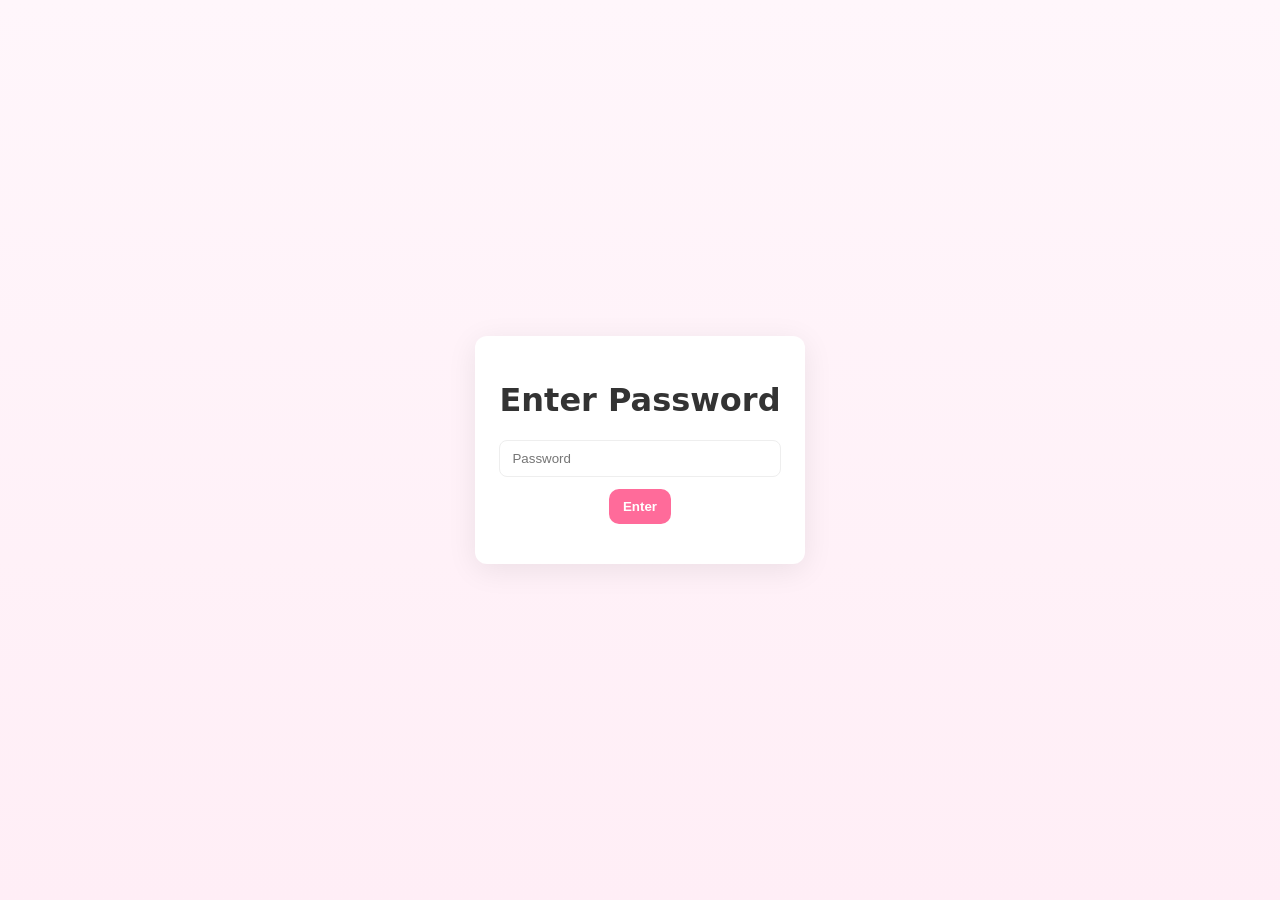
<file: index.html>
<!doctype html>
<html lang="en">
<head>
  <meta charset="utf-8" />
  <meta name="viewport" content="width=device-width,initial-scale=1" />
  <title>Secret Gate</title>
  <link rel="icon" type="image/svg+xml" href="assets/flower1.svg">
  <link rel="stylesheet" href="styles.css">
</head>
<body class="centered">
  <div class="card">
    <h1>Enter Password</h1>
    <form id="pwForm">
      <input id="password" type="password" placeholder="Password" required />
      <button type="submit">Enter</button>
    </form>
    <p id="error" class="error" aria-live="polite"></p>
  </div>
  <script src="script.js"></script>
</body>
</html>
</file>
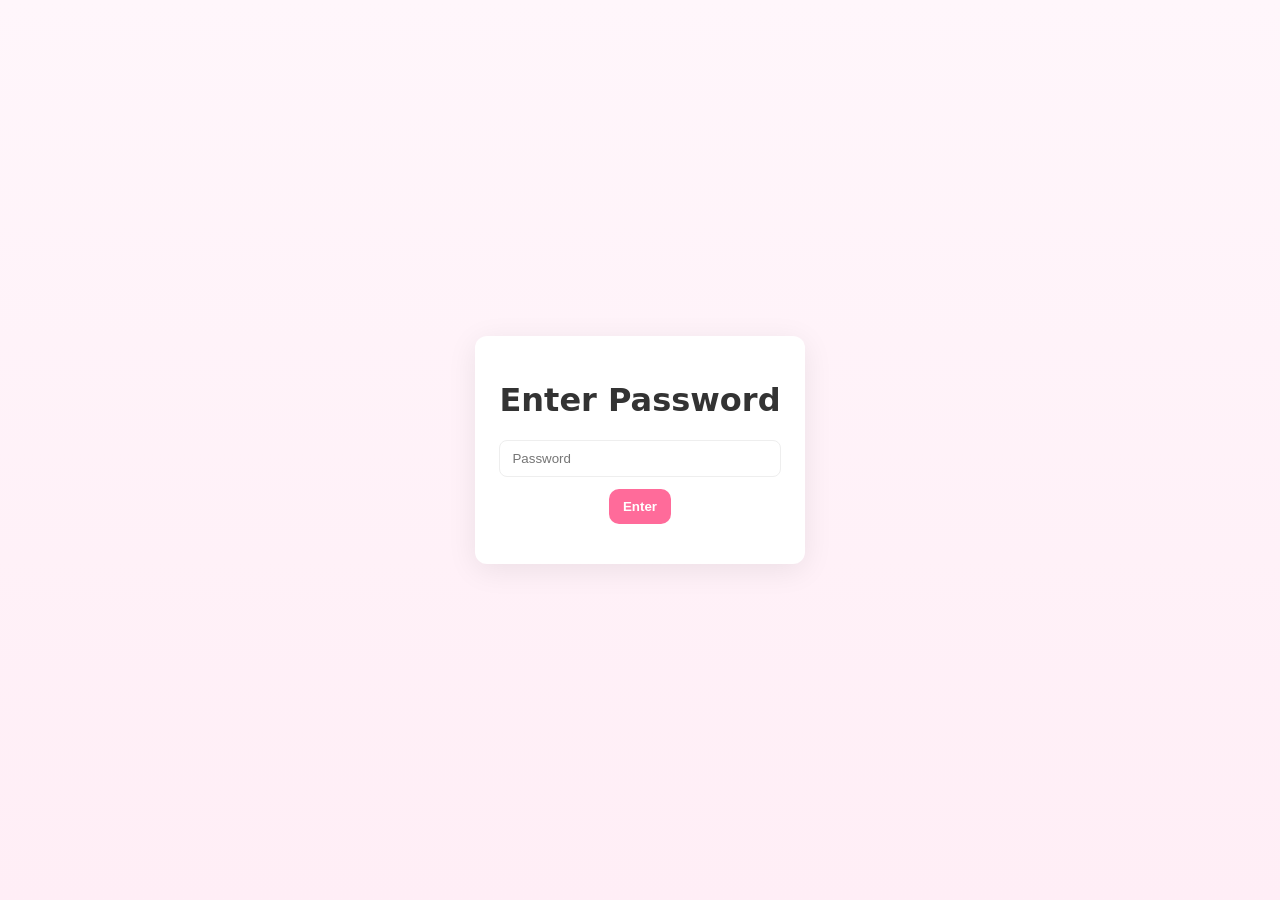
<file: main.html>
<!doctype html>
<html lang="en">
<head>
  <meta charset="utf-8" />
  <meta name="viewport" content="width=device-width,initial-scale=1" />
  <title>Happy First Anniversary Babyyyy ko</title>
  <link rel="icon" type="image/svg+xml" href="assets/flower1.svg">
  <link rel="stylesheet" href="styles.css">
</head>
<body>
  <header class="main-header">
    <div class="title-block">
      <div class="big-title">HAPPY ANNIVERSARY BABYYYY KO</div>
      <div class="subtitle">EACH PHOTO HAS THEIR OWN MESSAGE PO BABYYY KO • CLICK THE IMAGES LANG PO BABYYY</div>
    </div>
    <div>
      <a id="extraSurprise" class="surprise-btn" href="Flowers-HTML-CSS-main/flower.html" role="button" aria-label="Another surprise">
        <span class="flower-anim">
          <!-- simple flower svg -->
          <svg viewBox="0 0 24 24" fill="none" xmlns="http://www.w3.org/2000/svg"><path d="M12 2c1 2 3 3 5 3s4-1 5-3c0 2-1 4-3 5s-3 3-3 5 1 4 3 5c-2 0-4-1-5-3s-3-3-5-3-4 1-5 3c0-2 1-4 3-5s3-3 3-5-1-4-3-5c2 0 4 1 5 3z" fill="#ff6b9a"/></svg>
        </span>
        ANOTHER SURPRISE BABYYYY
      </a>
    </div>
  </header>

  <main>
    <section class="grid">
      <a class="photo" href="photo1.html"><img src="assets/3d38905e-7ae2-4eab-bbe0-a6c9622b8dc6.jpg" alt="photo1"></a>
      <a class="photo" href="photo2.html"><img src="assets/748162dd-3f91-4587-8403-35002a320212.jpg" alt="photo2"></a>
      <a class="photo" href="photo3.html"><img src="assets/8e04806d-0266-4095-b0cd-b6b676a03af1.jpg" alt="photo3"></a>
      <a class="photo" href="photo4.html"><img src="assets/af2e85b4-b476-49d8-afb3-12add8b3311e.jpg" alt="photo4"></a>
      <a class="photo" href="photo5.html"><img src="assets/bc7ad3f5-dd29-4e4b-bd45-7328e4c970f1.jpg" alt="photo5"></a>
      <a class="photo" href="photo6.html"><img src="assets/eacc8854-feb3-4f93-9d37-6f9a3f106bf4.jpg" alt="photo6"></a>
    </section>

    <section class="anniversary-message">
      <p>Happy First Anniversary Babyyyy ko😚😚, It's been a year since I confessed and many things happened since then but one thing remained constant—at the end our story as teenagers, I'll one day meet you in front of the altar and build our own family, I swear to make it happen as it is my intention from the very beginning I approached you that day.</p>

      <p>Let's go back in time muna babyyy, our story of how we unknowingly bumped into each others life. It all started in January, yesss our birth month, I'm just being me with my some random moments when you suddenly caught my attention with your very smile and laughter, I didn't really pay that much attention in our class happenings that's why when I got a glimpse of your smile, I felt something I'm not even sure about. I ignored that feeling and continued to live life with my hobbies and my randomness, but as day goes by I'm starting to look for you even more, especially since we're practicing for our festival dance. Then one day, when I'm scrolling on FB reels, I found this one content creator who always had a banat on palambing and such, until I started to think of doing that too.</p>

      <p>As days goes by and our festival dance performance is near, I secretly hold onto this feeling I can't deny anymore. Until one day, One of your friends found out that I liked you, she even dare me to confess to you on valentine's day and I agreed, but I couldn't gather the courage to do so when that day arrived, I'm so nervous that day. When I got home, I regretted chickening out and so I messaged you, asking for a secret message but I'm not even sure if I'll be able to do it. Monday arrives and class ended, all I've been thinking that day is whether I'll be able to do it or not, but my friends and yours pushed me to do it, they gave me one reason to "If hindi mo gagawin ngayon, kelan mo balak gawin", that made me move and even though I'm so nervous, I asked you to talk somewhere private. I gave it my all and showed how serious and sincere I am, I'm long prepared to be rejected but you gave me a chance to know you more and build the foundation we have right now—trust and our bonds.</p>

      <p>We built our connection step by step, slowly but surely, we took our time knowing each other. Our relationship is certainly not rushed and I fully trust the foundation we built, it is something we put our effort, time and sincerity. We've gone through many tough days already but that only made us stronger, that only made me love you more, that made me see parts of you I didn't know before, that made me want to cherish, love, understand, and stay with you more.</p>

      <p>I'll love and stay with you more as we go through life together babyyyy, we'll make more memories for another year, our second anniversary will come by before we know it, we'll go through many more anniversary together babyyy ko. Don't worry about what you show me babyyy ko, it doesn't make me lose interest, don't worry about how you treat me because of your bad days and moods, it doesn't make me care less, don't worry about anything babyyy ko, I'll handle you with much care and love with everything you're throwing at me.</p>

      <p>Happy Anniversary again babyyyy ko, I love youuuu so muchhh babyyyy. Your happiness is also my happiness, if you're sad then I'm more sad, if you're hurt then I'm more hurt, I cared about you babyyy ko, you're very important to me. I love youuuu babyyy ko, I love youuuu so muchhh. Miss napo kitaaa, miss na miss na kitaaa, I miss youuuu so muchhh babyyy ko<br>I love youuuu babyyy<br>I love youuuu so muchhh babyyyy ko<br>I love youuuu babyyyyy ko<br>Mahal na Mahal kitaaa babyyy<br>Mahal na Mahal na Mahal po kita babyyy ko</p>
    </section>
  </main>

  <div id="surpriseModal" style="display:none;position:fixed;right:20px;top:80px;background:rgba(255,250,255,0.95);padding:14px;border-radius:12px;box-shadow:0 10px 30px rgba(0,0,0,0.12)">🌸 Surprise! 🌸</div>

  <footer>Made with love po babyyy ko ❤️</footer>
  <script src="script.js"></script>
</body>
</html>
</file>
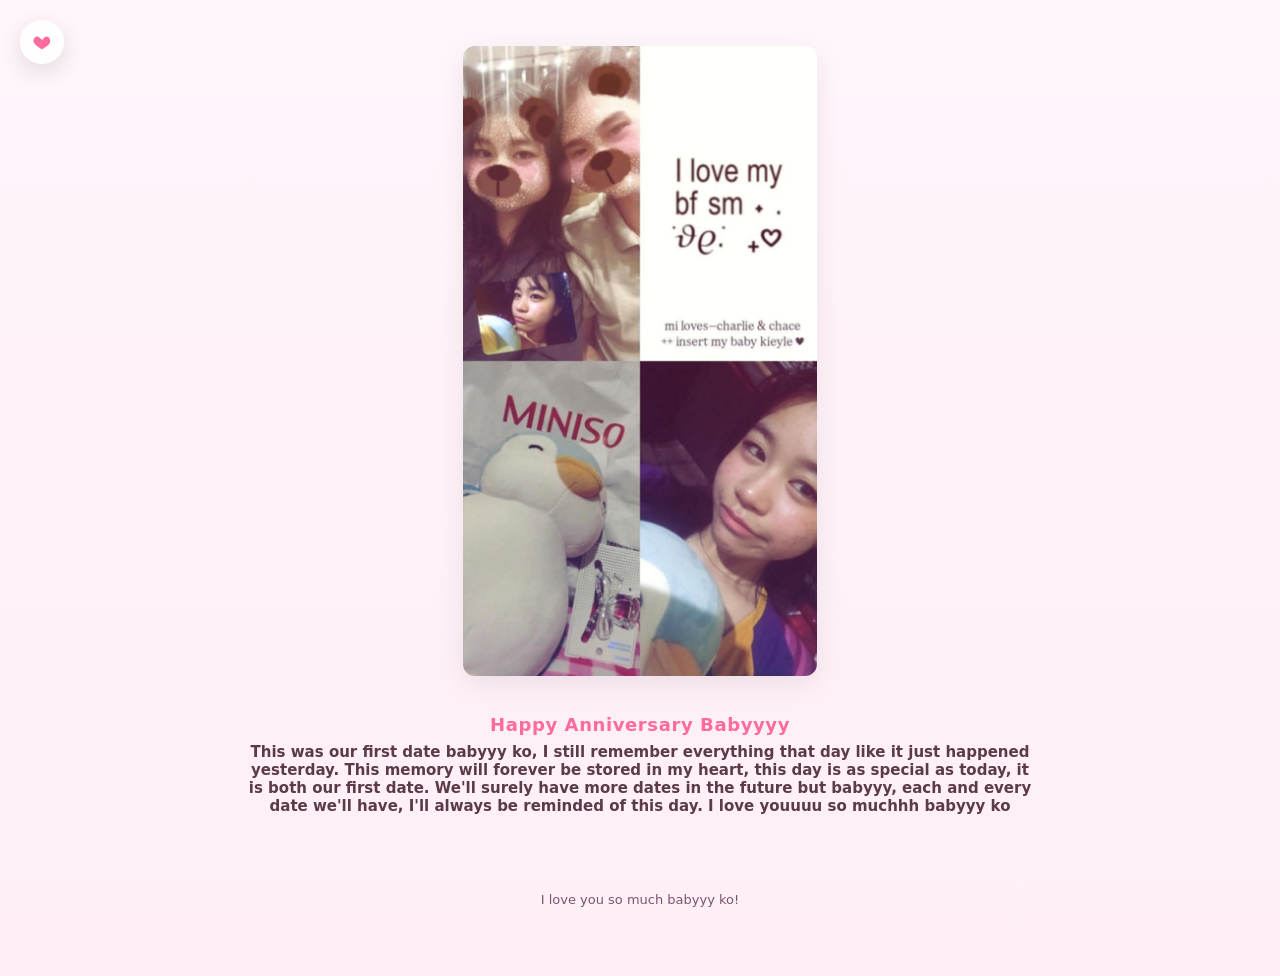
<file: photo1.html>
<!doctype html>
<html lang="en">
<head>
  <meta charset="utf-8" />
  <meta name="viewport" content="width=device-width,initial-scale=1" />
  <title>Happy First Anniversary Babyyyy ko</title>
  <link rel="icon" type="image/svg+xml" href="assets/flower1.svg">
  <link rel="stylesheet" href="styles.css">
</head>
<body class="photo-page">
  <a class="heart-btn" href="main.html" aria-label="Return to main">
    <svg viewBox="0 0 24 24" xmlns="http://www.w3.org/2000/svg" aria-hidden="true"><path d="M12 21s-7-4.35-9-7.11C-1 9.35 4.91 3 9 6.5 11.5 8.5 12 10 12 10s.5-1.5 3-3.5C19.09 3 24 9.35 21 13.89 19 16.65 12 21 12 21z"/></svg>
  </a>
  <img src="assets/3d38905e-7ae2-4eab-bbe0-a6c9622b8dc6.jpg" alt="photo1"/>
  <div class="photo-note">
    <div class="photo-note-title">Happy Anniversary Babyyyy</div>
    <p class="photo-message">This was our first date babyyy ko, I still remember everything that day like it just happened yesterday. This memory will forever be stored in my heart, this day is as special as today, it is both our first date. We'll surely have more dates in the future but babyyy, each and every date we'll have, I'll always be reminded of this day. I love youuuu so muchhh babyyy ko</p>
  </div>
  <footer>
    <p class="footer-greeting">I love you so much babyyy ko!</p>
  </footer>
</body>
</html>
</file>
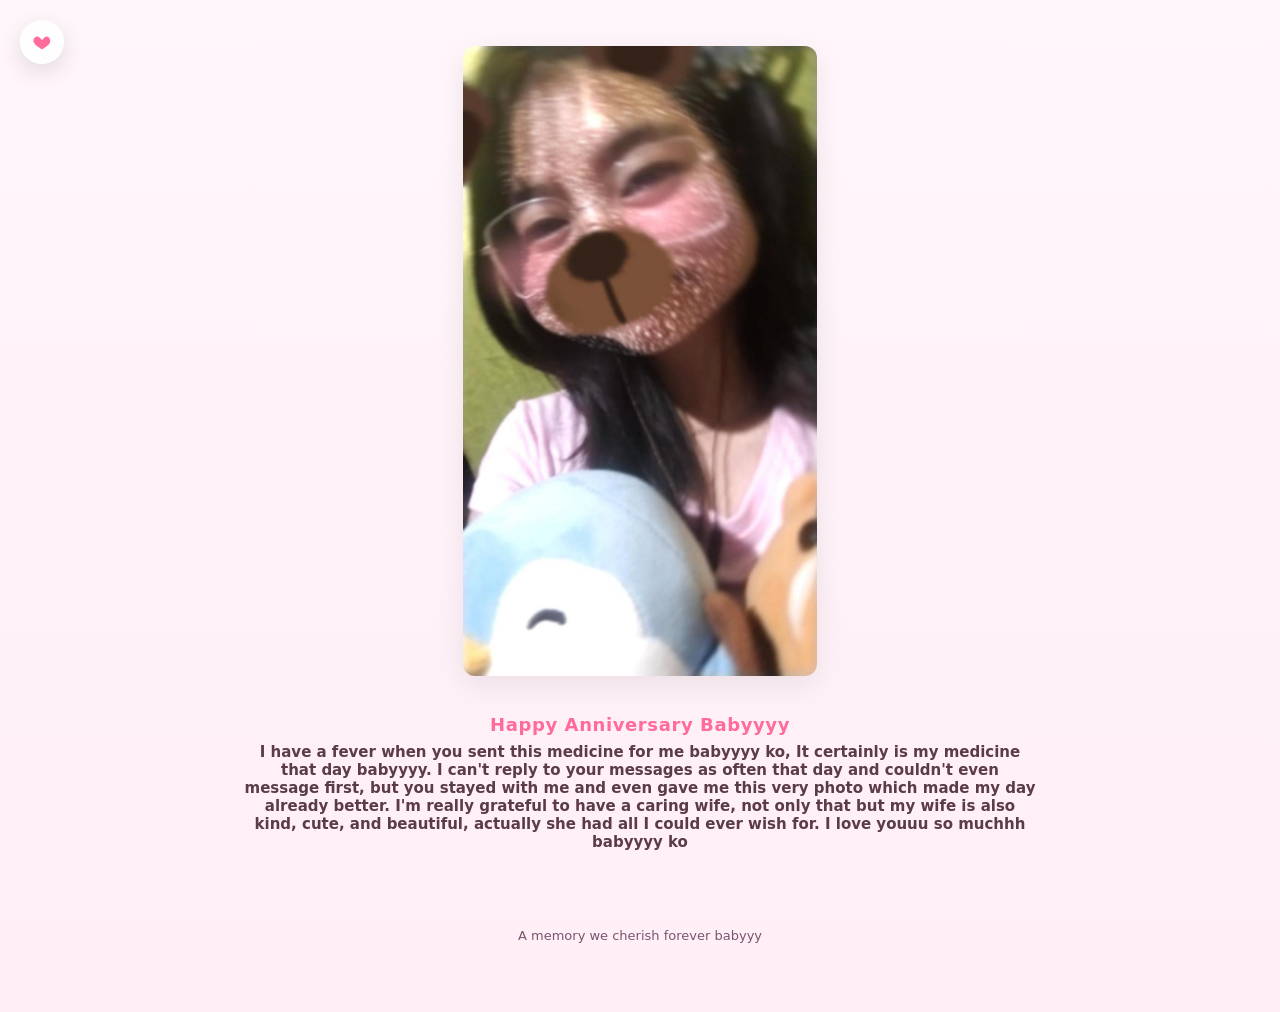
<file: photo2.html>
<!doctype html>
<html lang="en">
<head>
  <meta charset="utf-8" />
  <meta name="viewport" content="width=device-width,initial-scale=1" />
  <title>Happy First Anniversary Babyyyy ko</title>
  <link rel="icon" type="image/svg+xml" href="assets/flower1.svg">
  <link rel="stylesheet" href="styles.css">
</head>
<body class="photo-page">
  <a class="heart-btn" href="main.html" aria-label="Return to main">
    <svg viewBox="0 0 24 24" xmlns="http://www.w3.org/2000/svg" aria-hidden="true"><path d="M12 21s-7-4.35-9-7.11C-1 9.35 4.91 3 9 6.5 11.5 8.5 12 10 12 10s.5-1.5 3-3.5C19.09 3 24 9.35 21 13.89 19 16.65 12 21 12 21z"/></svg>
  </a>
  <img src="assets/748162dd-3f91-4587-8403-35002a320212.jpg" alt="photo2"/>
  <div class="photo-note">
    <div class="photo-note-title">Happy Anniversary Babyyyy</div>
    <p class="photo-message">I have a fever when you sent this medicine for me babyyyy ko, It certainly is my medicine that day babyyyy. I can't reply to your messages as often that day and couldn't even message first, but you stayed with me and even gave me this very photo which made my day already better. I'm really grateful to have a caring wife, not only that but my wife is also kind, cute, and beautiful, actually she had all I could ever wish for. I love youuu so muchhh babyyyy ko</p>
  </div>
  <footer>
    <p class="footer-greeting">A memory we cherish forever babyyy</p>
  </footer>
</body>
</html>
</file>
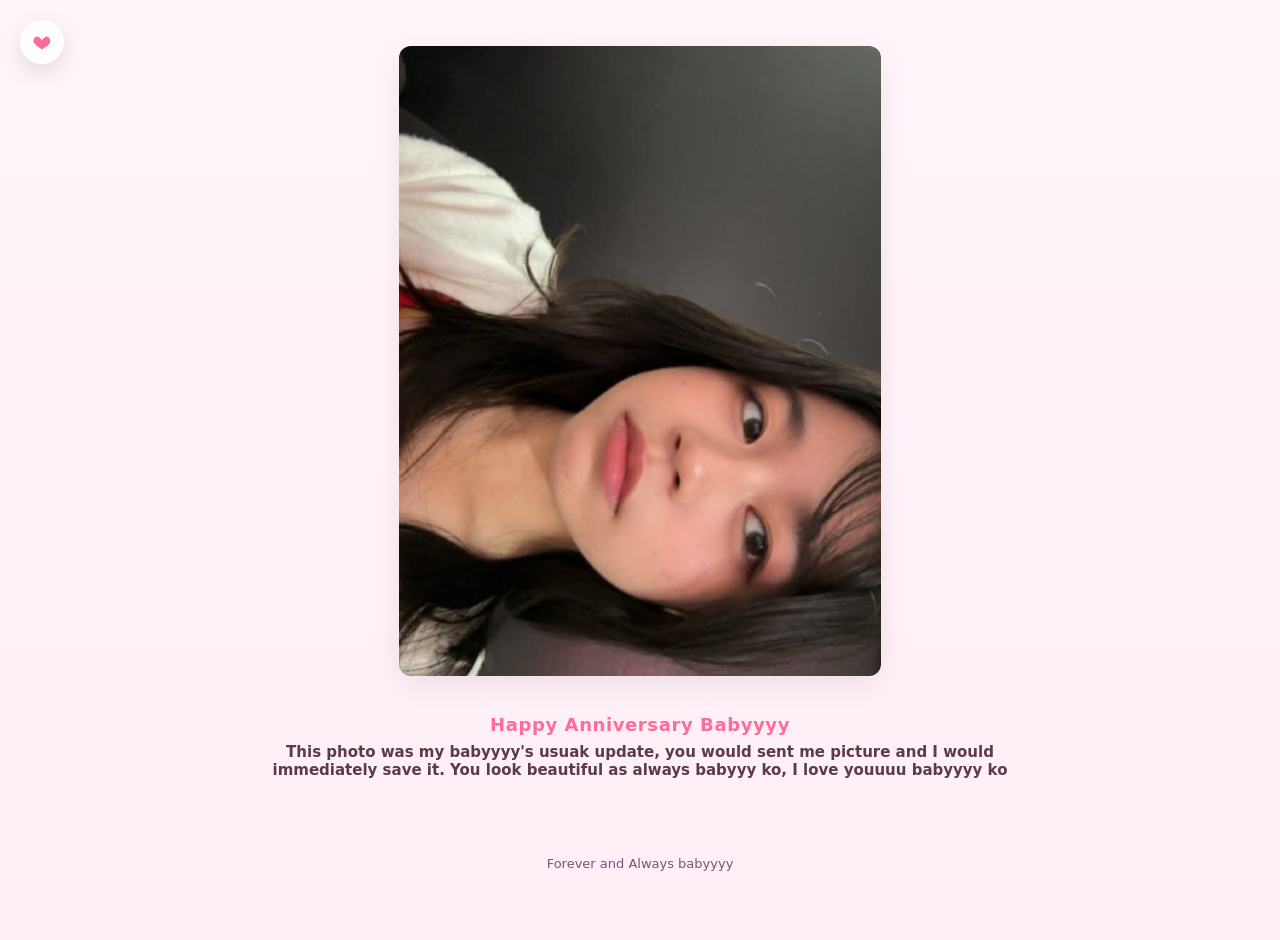
<file: photo3.html>
<!doctype html>
<html lang="en">
<head>
  <meta charset="utf-8" />
  <meta name="viewport" content="width=device-width,initial-scale=1" />
  <title>Happy First Anniversary Babyyyy ko</title>
  <link rel="icon" type="image/svg+xml" href="assets/flower1.svg">
  <link rel="stylesheet" href="styles.css">
</head>
<body class="photo-page">
  <a class="heart-btn" href="main.html" aria-label="Return to main">
    <svg viewBox="0 0 24 24" xmlns="http://www.w3.org/2000/svg" aria-hidden="true"><path d="M12 21s-7-4.35-9-7.11C-1 9.35 4.91 3 9 6.5 11.5 8.5 12 10 12 10s.5-1.5 3-3.5C19.09 3 24 9.35 21 13.89 19 16.65 12 21 12 21z"/></svg>
  </a>
  <img src="assets/8e04806d-0266-4095-b0cd-b6b676a03af1.jpg" alt="photo3"/>
  <div class="photo-note">
    <div class="photo-note-title">Happy Anniversary Babyyyy</div>
    <p class="photo-message">This photo was my babyyyy's usuak update, you would sent me picture and I would immediately save it. You look beautiful as always babyyy ko, I love youuuu babyyyy ko</p>
  </div>
  <footer>
    <p class="footer-greeting">Forever and Always babyyyy</p>
  </footer>
</body>
</html>
</file>
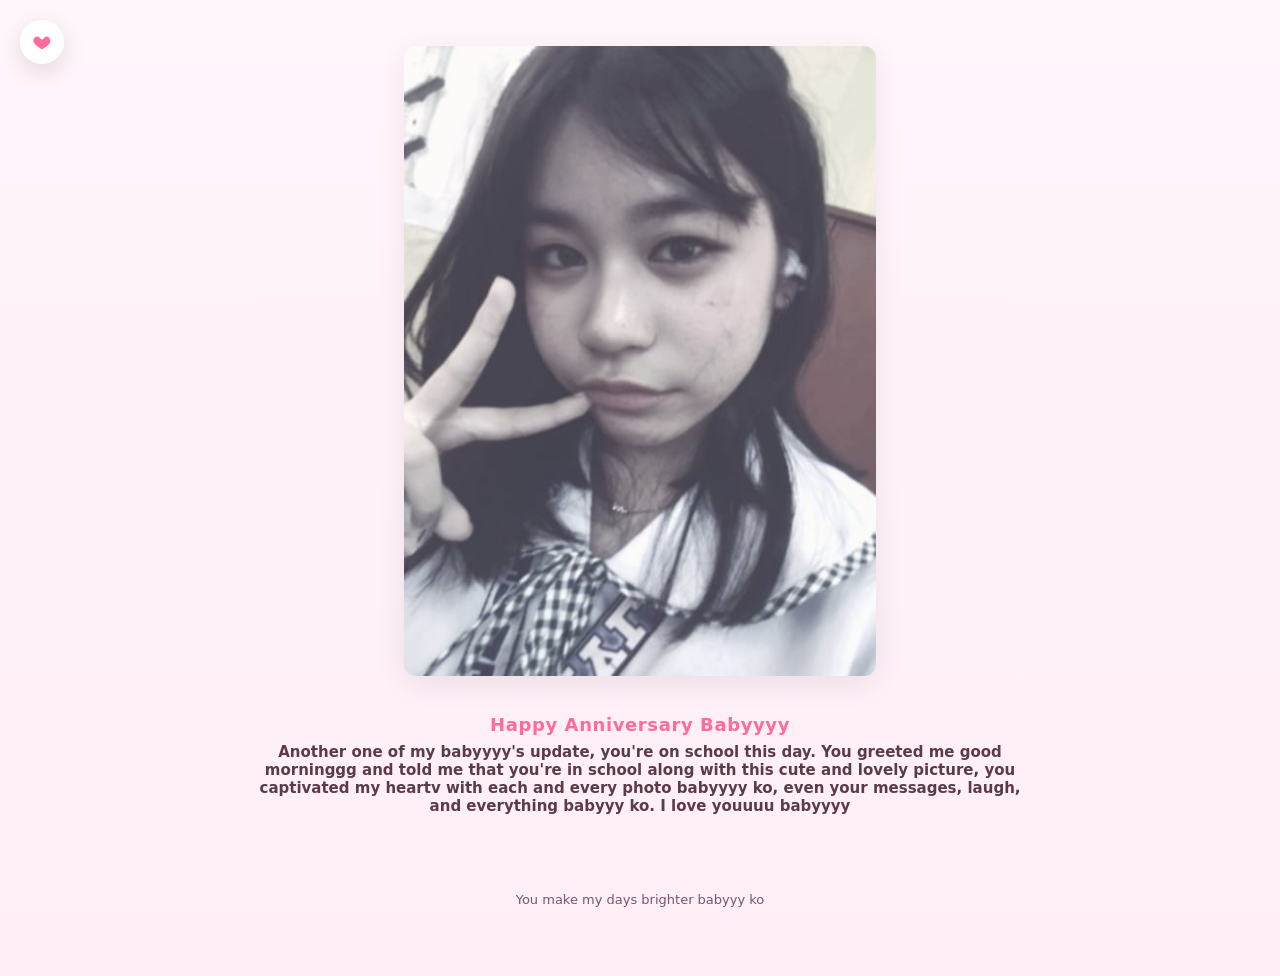
<file: photo4.html>
<!doctype html>
<html lang="en">
<head>
  <meta charset="utf-8" />
  <meta name="viewport" content="width=device-width,initial-scale=1" />
  <title>Happy First Anniversary Babyyyy ko</title>
  <link rel="icon" type="image/svg+xml" href="assets/flower1.svg">
  <link rel="stylesheet" href="styles.css">
</head>
<body class="photo-page">
  <a class="heart-btn" href="main.html" aria-label="Return to main">
    <svg viewBox="0 0 24 24" xmlns="http://www.w3.org/2000/svg" aria-hidden="true"><path d="M12 21s-7-4.35-9-7.11C-1 9.35 4.91 3 9 6.5 11.5 8.5 12 10 12 10s.5-1.5 3-3.5C19.09 3 24 9.35 21 13.89 19 16.65 12 21 12 21z"/></svg>
  </a>
  <img src="assets/af2e85b4-b476-49d8-afb3-12add8b3311e.jpg" alt="photo4"/>
  <div class="photo-note">
    <div class="photo-note-title">Happy Anniversary Babyyyy</div>
    <p class="photo-message">Another one of my babyyyy's update, you're on school this day. You greeted me good morninggg and told me that you're in school along with this cute and lovely picture, you captivated my heartv with each and every photo babyyyy ko, even your messages, laugh, and everything babyyy ko. I love youuuu babyyyy</p>
  </div>
  <footer>
    <p class="footer-greeting">You make my days brighter babyyy ko</p>
  </footer>
</body>
</html>
</file>
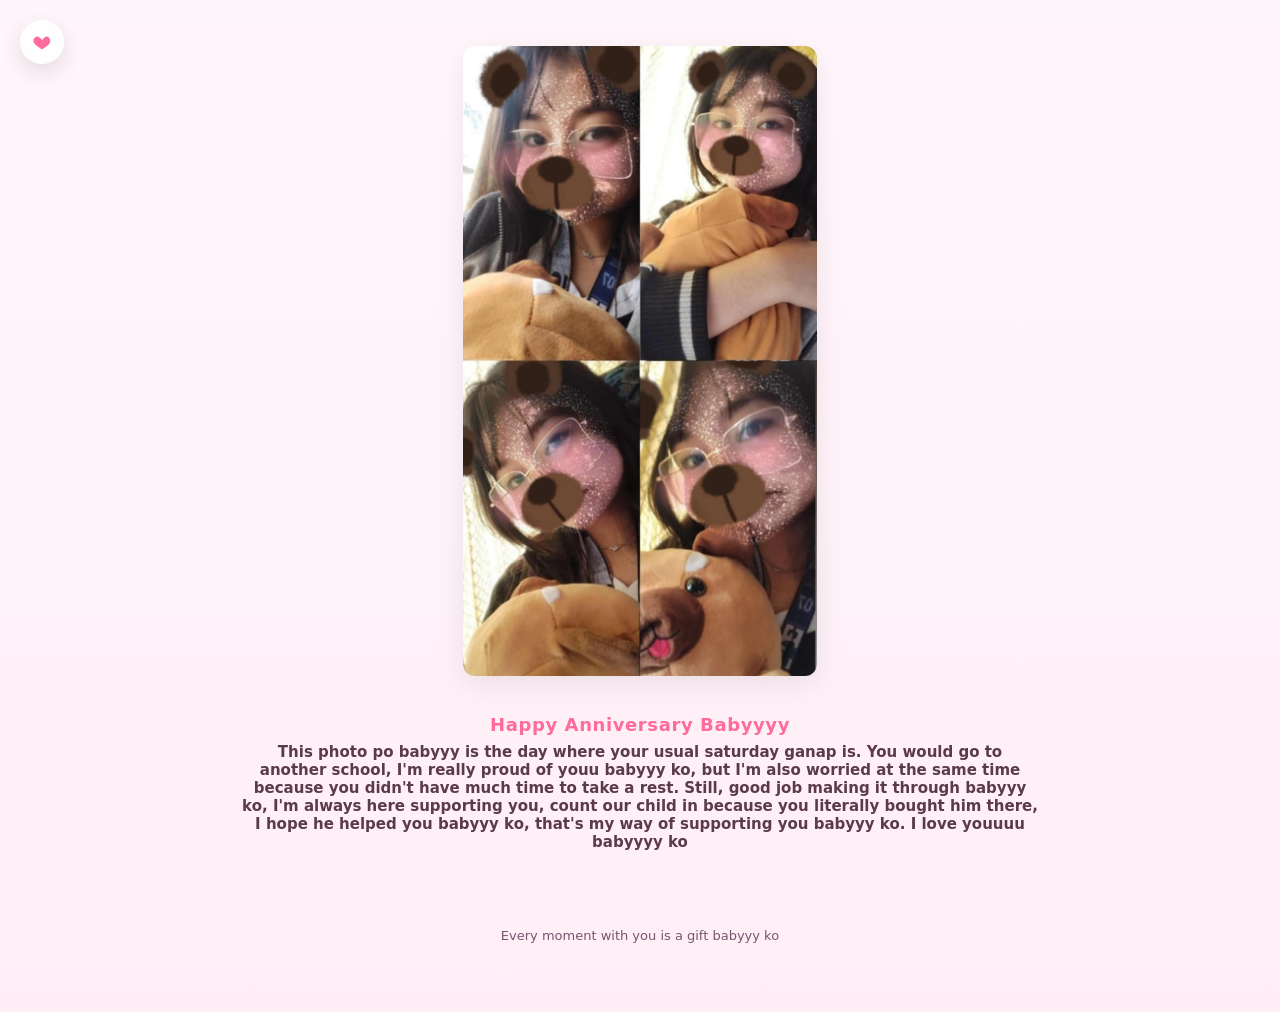
<file: photo5.html>
<!doctype html>
<html lang="en">
<head>
  <meta charset="utf-8" />
  <meta name="viewport" content="width=device-width,initial-scale=1" />
  <title>Happy First Anniversary Babyyyy ko</title>
  <link rel="icon" type="image/svg+xml" href="assets/flower1.svg">
  <link rel="stylesheet" href="styles.css">
</head>
<body class="photo-page">
  <a class="heart-btn" href="main.html" aria-label="Return to main">
    <svg viewBox="0 0 24 24" xmlns="http://www.w3.org/2000/svg" aria-hidden="true"><path d="M12 21s-7-4.35-9-7.11C-1 9.35 4.91 3 9 6.5 11.5 8.5 12 10 12 10s.5-1.5 3-3.5C19.09 3 24 9.35 21 13.89 19 16.65 12 21 12 21z"/></svg>
  </a>
  <img src="assets/bc7ad3f5-dd29-4e4b-bd45-7328e4c970f1.jpg" alt="photo5"/>
  <div class="photo-note">
    <div class="photo-note-title">Happy Anniversary Babyyyy</div>
    <p class="photo-message">This photo po babyyy is the day where your usual saturday ganap is. You would go to another school, I'm really proud of youu babyyy ko, but I'm also worried at the same time because you didn't have much time to take a rest. Still, good job making it through babyyy ko, I'm always here supporting you, count our child in because you literally bought him there, I hope he helped you babyyy ko, that's my way of supporting you babyyy ko. I love youuuu babyyyy ko</p>
  </div>
  <footer>
    <p class="footer-greeting">Every moment with you is a gift babyyy ko</p>
  </footer>
</body>
</html>
</file>
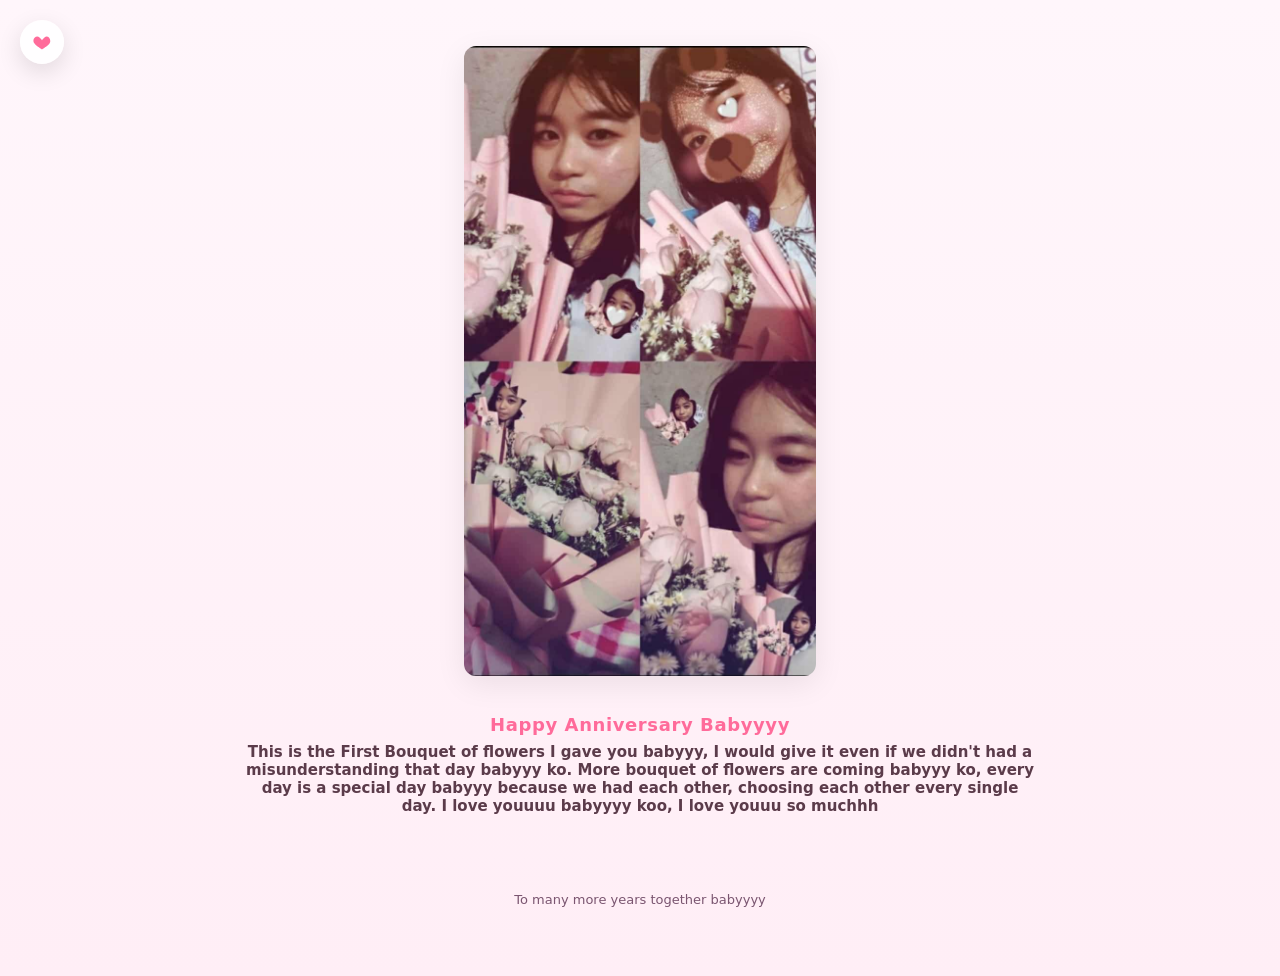
<file: photo6.html>
<!doctype html>
<html lang="en">
<head>
  <meta charset="utf-8" />
  <meta name="viewport" content="width=device-width,initial-scale=1" />
  <title>Happy First Anniversary Babyyyy ko</title>
  <link rel="icon" type="image/svg+xml" href="assets/flower1.svg">
  <link rel="stylesheet" href="styles.css">
</head>
<body class="photo-page">
  <a class="heart-btn" href="main.html" aria-label="Return to main">
    <svg viewBox="0 0 24 24" xmlns="http://www.w3.org/2000/svg" aria-hidden="true"><path d="M12 21s-7-4.35-9-7.11C-1 9.35 4.91 3 9 6.5 11.5 8.5 12 10 12 10s.5-1.5 3-3.5C19.09 3 24 9.35 21 13.89 19 16.65 12 21 12 21z"/></svg>
  </a>
  <img src="assets/eacc8854-feb3-4f93-9d37-6f9a3f106bf4.jpg" alt="photo6"/>
  <div class="photo-note">
    <div class="photo-note-title">Happy Anniversary Babyyyy</div>
    <p class="photo-message">This is the First Bouquet of flowers I gave you babyyy, I would give it even if we didn't had a misunderstanding that day babyyy ko. More bouquet of flowers are coming babyyy ko, every day is a special day babyyy because we had each other, choosing each other every single day. I love youuuu babyyyy koo, I love youuu so muchhh</p>
  </div>
  <footer>
    <p class="footer-greeting">To many more years together babyyyy</p>
  </footer>
</body>
</html>
</file>
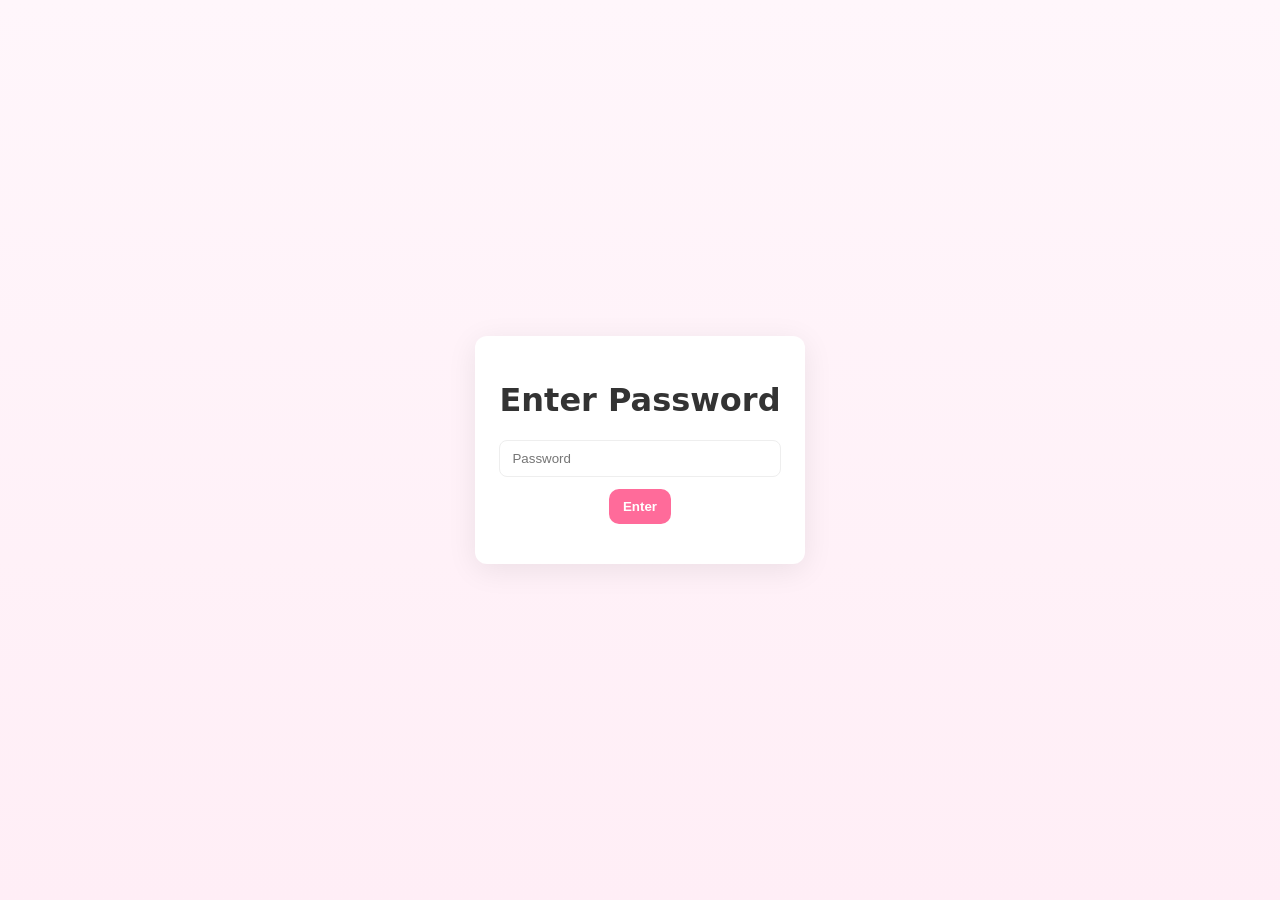
<file: surprise.html>
<!doctype html>
<html lang="en">
<head>
  <meta charset="utf-8" />
  <meta name="viewport" content="width=device-width,initial-scale=1" />
  <title>Surprise</title>
  <link rel="icon" type="image/svg+xml" href="assets/flower1.svg">
  <link rel="stylesheet" href="styles.css">
</head>
<body class="surprise-page">
  <div class="surprise-container">
    <img id="topImage" class="top-image" src="assets/flower1.svg" alt="flower" />
    <div id="message" class="message">HAPPY FIRST ANNIVERSARY BABYYY KO are you ready for your surprise po</div>
    <div id="controls" class="btn-row">
      <button id="yesBtn">Yes</button>
      <button id="notYetBtn">Not Yet</button>
    </div>

    <div id="waiting" style="display:none;margin-top:18px" class="single-center">
      <button id="readyBtn">CLICK ME IF YOU'RE READY NAPO BABYYY</button>
    </div>
  </div>
  <script src="script.js"></script>
</body>
</html>
</file>
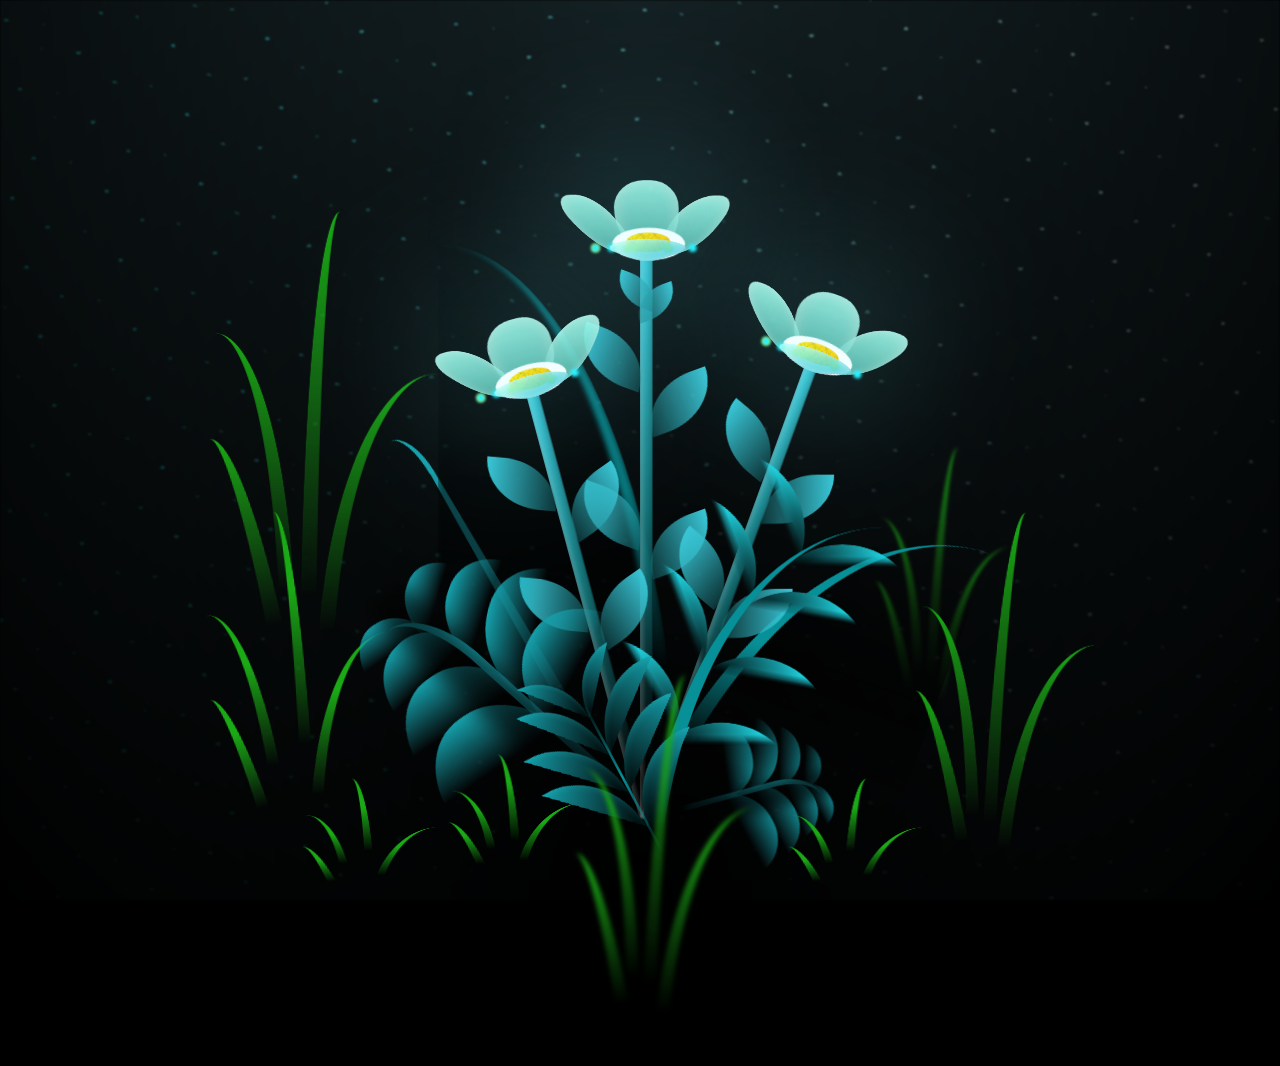
<file: Flowers-HTML-CSS-main/flower.html>
<!DOCTYPE html>
<html lang="en">
<head>
    <meta charset="UTF-8">
    <meta http-equiv="X-UA-Compatible" content="IE=edge">
    <meta name="viewport" content="width=device-width, initial-scale=1.0">
    <link rel="stylesheet" href="css/main.css">
    <link rel="icon" href="img/flowers.png" type="image/x-icon">
    <title>Flowers For You Babyyy</title>
</head>
<body class="container">
  <!-- Pembuat code: https://codepen.io/mdusmanansari/pen/BamepLe -->
    <div class="night"></div>
    <div class="flowers">
      <div class="flower flower--1">
        <div class="flower__leafs flower__leafs--1">
          <div class="flower__leaf flower__leaf--1"></div>
          <div class="flower__leaf flower__leaf--2"></div>
          <div class="flower__leaf flower__leaf--3"></div>
          <div class="flower__leaf flower__leaf--4"></div>
          <div class="flower__white-circle"></div>
  
          <div class="flower__light flower__light--1"></div>
          <div class="flower__light flower__light--2"></div>
          <div class="flower__light flower__light--3"></div>
          <div class="flower__light flower__light--4"></div>
          <div class="flower__light flower__light--5"></div>
          <div class="flower__light flower__light--6"></div>
          <div class="flower__light flower__light--7"></div>
          <div class="flower__light flower__light--8"></div>
  
        </div>
        <div class="flower__line">
          <div class="flower__line__leaf flower__line__leaf--1"></div>
          <div class="flower__line__leaf flower__line__leaf--2"></div>
          <div class="flower__line__leaf flower__line__leaf--3"></div>
          <div class="flower__line__leaf flower__line__leaf--4"></div>
          <div class="flower__line__leaf flower__line__leaf--5"></div>
          <div class="flower__line__leaf flower__line__leaf--6"></div>
        </div>
      </div>
  
      <div class="flower flower--2">
        <div class="flower__leafs flower__leafs--2">
          <div class="flower__leaf flower__leaf--1"></div>
          <div class="flower__leaf flower__leaf--2"></div>
          <div class="flower__leaf flower__leaf--3"></div>
          <div class="flower__leaf flower__leaf--4"></div>
          <div class="flower__white-circle"></div>
  
          <div class="flower__light flower__light--1"></div>
          <div class="flower__light flower__light--2"></div>
          <div class="flower__light flower__light--3"></div>
          <div class="flower__light flower__light--4"></div>
          <div class="flower__light flower__light--5"></div>
          <div class="flower__light flower__light--6"></div>
          <div class="flower__light flower__light--7"></div>
          <div class="flower__light flower__light--8"></div>
  
        </div>
        <div class="flower__line">
          <div class="flower__line__leaf flower__line__leaf--1"></div>
          <div class="flower__line__leaf flower__line__leaf--2"></div>
          <div class="flower__line__leaf flower__line__leaf--3"></div>
          <div class="flower__line__leaf flower__line__leaf--4"></div>
        </div>
      </div>
  
      <div class="flower flower--3">
        <div class="flower__leafs flower__leafs--3">
          <div class="flower__leaf flower__leaf--1"></div>
          <div class="flower__leaf flower__leaf--2"></div>
          <div class="flower__leaf flower__leaf--3"></div>
          <div class="flower__leaf flower__leaf--4"></div>
          <div class="flower__white-circle"></div>
  
          <div class="flower__light flower__light--1"></div>
          <div class="flower__light flower__light--2"></div>
          <div class="flower__light flower__light--3"></div>
          <div class="flower__light flower__light--4"></div>
          <div class="flower__light flower__light--5"></div>
          <div class="flower__light flower__light--6"></div>
          <div class="flower__light flower__light--7"></div>
          <div class="flower__light flower__light--8"></div>
  
        </div>
        <div class="flower__line">
          <div class="flower__line__leaf flower__line__leaf--1"></div>
          <div class="flower__line__leaf flower__line__leaf--2"></div>
          <div class="flower__line__leaf flower__line__leaf--3"></div>
          <div class="flower__line__leaf flower__line__leaf--4"></div>
        </div>
      </div>
  
      <div class="grow-ans" style="--d:1.2s">
        <div class="flower__g-long">
          <div class="flower__g-long__top"></div>
          <div class="flower__g-long__bottom"></div>
        </div>
      </div>
  
      <div class="growing-grass">
        <div class="flower__grass flower__grass--1">
          <div class="flower__grass--top"></div>
          <div class="flower__grass--bottom"></div>
          <div class="flower__grass__leaf flower__grass__leaf--1"></div>
          <div class="flower__grass__leaf flower__grass__leaf--2"></div>
          <div class="flower__grass__leaf flower__grass__leaf--3"></div>
          <div class="flower__grass__leaf flower__grass__leaf--4"></div>
          <div class="flower__grass__leaf flower__grass__leaf--5"></div>
          <div class="flower__grass__leaf flower__grass__leaf--6"></div>
          <div class="flower__grass__leaf flower__grass__leaf--7"></div>
          <div class="flower__grass__leaf flower__grass__leaf--8"></div>
          <div class="flower__grass__overlay"></div>
        </div>
      </div>
  
      <div class="growing-grass">
        <div class="flower__grass flower__grass--2">
          <div class="flower__grass--top"></div>
          <div class="flower__grass--bottom"></div>
          <div class="flower__grass__leaf flower__grass__leaf--1"></div>
          <div class="flower__grass__leaf flower__grass__leaf--2"></div>
          <div class="flower__grass__leaf flower__grass__leaf--3"></div>
          <div class="flower__grass__leaf flower__grass__leaf--4"></div>
          <div class="flower__grass__leaf flower__grass__leaf--5"></div>
          <div class="flower__grass__leaf flower__grass__leaf--6"></div>
          <div class="flower__grass__leaf flower__grass__leaf--7"></div>
          <div class="flower__grass__leaf flower__grass__leaf--8"></div>
          <div class="flower__grass__overlay"></div>
        </div>
      </div>
  
      <div class="grow-ans" style="--d:2.4s">
        <div class="flower__g-right flower__g-right--1">
          <div class="leaf"></div>
        </div>
      </div>
  
      <div class="grow-ans" style="--d:2.8s">
        <div class="flower__g-right flower__g-right--2">
          <div class="leaf"></div>
        </div>
      </div>
  
      <div class="grow-ans" style="--d:2.8s">
        <div class="flower__g-front">
          <div class="flower__g-front__leaf-wrapper flower__g-front__leaf-wrapper--1">
            <div class="flower__g-front__leaf"></div>
          </div>
          <div class="flower__g-front__leaf-wrapper flower__g-front__leaf-wrapper--2">
            <div class="flower__g-front__leaf"></div>
          </div>
          <div class="flower__g-front__leaf-wrapper flower__g-front__leaf-wrapper--3">
            <div class="flower__g-front__leaf"></div>
          </div>
          <div class="flower__g-front__leaf-wrapper flower__g-front__leaf-wrapper--4">
            <div class="flower__g-front__leaf"></div>
          </div>
          <div class="flower__g-front__leaf-wrapper flower__g-front__leaf-wrapper--5">
            <div class="flower__g-front__leaf"></div>
          </div>
          <div class="flower__g-front__leaf-wrapper flower__g-front__leaf-wrapper--6">
            <div class="flower__g-front__leaf"></div>
          </div>
          <div class="flower__g-front__leaf-wrapper flower__g-front__leaf-wrapper--7">
            <div class="flower__g-front__leaf"></div>
          </div>
          <div class="flower__g-front__leaf-wrapper flower__g-front__leaf-wrapper--8">
            <div class="flower__g-front__leaf"></div>
          </div>
          <div class="flower__g-front__line"></div>
        </div>
      </div>
  
      <div class="grow-ans" style="--d:3.2s">
        <div class="flower__g-fr">
          <div class="leaf"></div>
          <div class="flower__g-fr__leaf flower__g-fr__leaf--1"></div>
          <div class="flower__g-fr__leaf flower__g-fr__leaf--2"></div>
          <div class="flower__g-fr__leaf flower__g-fr__leaf--3"></div>
          <div class="flower__g-fr__leaf flower__g-fr__leaf--4"></div>
          <div class="flower__g-fr__leaf flower__g-fr__leaf--5"></div>
          <div class="flower__g-fr__leaf flower__g-fr__leaf--6"></div>
          <div class="flower__g-fr__leaf flower__g-fr__leaf--7"></div>
          <div class="flower__g-fr__leaf flower__g-fr__leaf--8"></div>
        </div>
      </div>
  
      <div class="long-g long-g--0">
        <div class="grow-ans" style="--d:3s">
          <div class="leaf leaf--0"></div>
        </div>
        <div class="grow-ans" style="--d:2.2s">
          <div class="leaf leaf--1"></div>
        </div>
        <div class="grow-ans" style="--d:3.4s">
          <div class="leaf leaf--2"></div>
        </div>
        <div class="grow-ans" style="--d:3.6s">
          <div class="leaf leaf--3"></div>
        </div>
      </div>
  
      <div class="long-g long-g--1">
        <div class="grow-ans" style="--d:3.6s">
          <div class="leaf leaf--0"></div>
        </div>
        <div class="grow-ans" style="--d:3.8s">
          <div class="leaf leaf--1"></div>
        </div>
        <div class="grow-ans" style="--d:4s">
          <div class="leaf leaf--2"></div>
        </div>
        <div class="grow-ans" style="--d:4.2s">
          <div class="leaf leaf--3"></div>
        </div>
      </div>
  
      <div class="long-g long-g--2">
        <div class="grow-ans" style="--d:4s">
          <div class="leaf leaf--0"></div>
        </div>
        <div class="grow-ans" style="--d:4.2s">
          <div class="leaf leaf--1"></div>
        </div>
        <div class="grow-ans" style="--d:4.4s">
          <div class="leaf leaf--2"></div>
        </div>
        <div class="grow-ans" style="--d:4.6s">
          <div class="leaf leaf--3"></div>
        </div>
      </div>
  
      <div class="long-g long-g--3">
        <div class="grow-ans" style="--d:4s">
          <div class="leaf leaf--0"></div>
        </div>
        <div class="grow-ans" style="--d:4.2s">
          <div class="leaf leaf--1"></div>
        </div>
        <div class="grow-ans" style="--d:3s">
          <div class="leaf leaf--2"></div>
        </div>
        <div class="grow-ans" style="--d:3.6s">
          <div class="leaf leaf--3"></div>
        </div>
      </div>
  
      <div class="long-g long-g--4">
        <div class="grow-ans" style="--d:4s">
          <div class="leaf leaf--0"></div>
        </div>
        <div class="grow-ans" style="--d:4.2s">
          <div class="leaf leaf--1"></div>
        </div>
        <div class="grow-ans" style="--d:3s">
          <div class="leaf leaf--2"></div>
        </div>
        <div class="grow-ans" style="--d:3.6s">
          <div class="leaf leaf--3"></div>
        </div>
      </div>
  
      <div class="long-g long-g--5">
        <div class="grow-ans" style="--d:4s">
          <div class="leaf leaf--0"></div>
        </div>
        <div class="grow-ans" style="--d:4.2s">
          <div class="leaf leaf--1"></div>
        </div>
        <div class="grow-ans" style="--d:3s">
          <div class="leaf leaf--2"></div>
        </div>
        <div class="grow-ans" style="--d:3.6s">
          <div class="leaf leaf--3"></div>
        </div>
      </div>
  
      <div class="long-g long-g--6">
        <div class="grow-ans" style="--d:4.2s">
          <div class="leaf leaf--0"></div>
        </div>
        <div class="grow-ans" style="--d:4.4s">
          <div class="leaf leaf--1"></div>
        </div>
        <div class="grow-ans" style="--d:4.6s">
          <div class="leaf leaf--2"></div>
        </div>
        <div class="grow-ans" style="--d:4.8s">
          <div class="leaf leaf--3"></div>
        </div>
      </div>
  
      <div class="long-g long-g--7">
        <div class="grow-ans" style="--d:3s">
          <div class="leaf leaf--0"></div>
        </div>
        <div class="grow-ans" style="--d:3.2s">
          <div class="leaf leaf--1"></div>
        </div>
        <div class="grow-ans" style="--d:3.5s">
          <div class="leaf leaf--2"></div>
        </div>
        <div class="grow-ans" style="--d:3.6s">
          <div class="leaf leaf--3"></div>
        </div>
      </div>
    </div>
    <script src="main.js"></script>
  </body>
</html>
</file>
<file: styles.css>
:root{
  --bg:#fff6fb;
  --accent:#ff6b9a;
  --card:#fff;
}
*{box-sizing:border-box}
body{font-family:system-ui,-apple-system,Segoe UI,Roboto,'Helvetica Neue',Arial; margin:0; background:linear-gradient(180deg,#fff6fb 0%, #ffeef6 100%); color:#333}
.centered{display:flex;align-items:center;justify-content:center;height:100vh}
.card{background:var(--card);padding:24px;border-radius:12px;box-shadow:0 6px 30px rgba(0,0,0,0.08);text-align:center;max-width:420px}
input[type=password]{padding:10px 12px;border-radius:8px;border:1px solid #eee;width:100%;margin-bottom:12px}
button{background:var(--accent);border:none;color:white;padding:10px 14px;border-radius:10px;cursor:pointer;font-weight:600}
.error{color:#b00020;margin-top:10px}

/* Surprise page */
.surprise-page{padding:28px;min-height:100vh;background-image:url('assets/flower-bg.svg');background-size:cover;background-position:center}
.surprise-container{max-width:760px;margin:0 auto;text-align:center;padding-top:28px}
.top-image{max-width:220px;border-radius:12px;display:block;margin:0 auto 18px}
.message{font-size:20px;font-weight:700;margin-bottom:18px}
.btn-row{display:flex;gap:12px;justify-content:center}
.single-center{display:flex;justify-content:center}

/* Main page */
.main-header{display:flex;flex-direction:column;align-items:center;justify-content:center;padding:18px 28px;gap:16px;text-align:center}
.title-block{text-align:center}
.big-title{font-size:24px;font-weight:800}
.subtitle{font-size:14px;color:#444}
.grid{display:grid;grid-template-columns:repeat(auto-fit,minmax(140px,1fr));gap:14px;padding:20px 28px}
.photo{border-radius:10px;overflow:hidden;cursor:pointer;box-shadow:0 6px 20px rgba(0,0,0,0.06);background:white;display:flex;align-items:center;justify-content:center;height:160px}
.photo img{max-width:100%;max-height:100%;object-fit:contain;display:block}
.photo-title{padding:10px;text-align:center;font-weight:700}

/* Another Surprise Button (styled for floral theme) */
.surprise-btn{display:inline-flex;align-items:center;gap:10px;padding:10px 16px;border-radius:999px;background:linear-gradient(90deg,#fff8fb,#fff1f6);border:none;text-decoration:none;color:#ff4f80;font-weight:800;box-shadow:0 6px 24px rgba(255,107,154,0.10);transition:transform .18s ease,box-shadow .18s ease}
.surprise-btn:hover{transform:translateY(-3px);box-shadow:0 18px 36px rgba(255,107,154,0.14)}
.surprise-btn:active{transform:translateY(-1px)}
.surprise-btn:focus{outline:3px solid rgba(255,107,154,0.12);outline-offset:4px}
.surprise-btn{text-decoration:none}
.flower-anim{width:26px;height:26px;display:inline-block}
.flower-anim svg{width:100%;height:100%;animation:gentle-pulse 3.6s ease-in-out infinite}
@keyframes gentle-pulse{0%{transform:scale(1)}50%{transform:scale(1.06)}100%{transform:scale(1)}}

/* Photo pages */
.photo-page{padding:28px 20px;text-align:center;min-height:100vh;display:flex;flex-direction:column;align-items:center;justify-content:flex-start;position:relative;background:linear-gradient(180deg,#fff6fb 0%, #ffeef6 100%)}
.photo-page img{position:static;display:block;max-width:90vw;max-height:70vh;width:auto;height:auto;object-fit:contain;border-radius:12px;box-shadow:0 8px 30px rgba(0,0,0,0.08);margin:18px 0}
.photo-page .caption{position:static;display:block;margin-top:8px;background:linear-gradient(180deg,rgba(255,255,255,0.9),rgba(255,255,255,0.7));padding:12px 16px;border-radius:12px;max-width:720px;color:#5b3b4a;font-weight:700}
.photo-page .caption p{margin:6px 0 0;font-weight:600;color:#6b4b59}

/* Heart button on photo pages (upper-left) */
.heart-btn{position:absolute;top:20px;left:20px;width:44px;height:44px;background:rgba(255,255,255,0.95);border-radius:50%;display:inline-flex;align-items:center;justify-content:center;box-shadow:0 8px 24px rgba(0,0,0,0.12);text-decoration:none;color:var(--accent);transition:transform .12s ease}
.heart-btn svg{width:20px;height:20px;fill:var(--accent)}
.heart-btn:hover{transform:translateY(-3px) scale(1.03)}

footer{padding:18px;text-align:center;color:#666;font-size:13px}

/* Anniversary message section */
.anniversary-message{max-width:960px;margin:28px auto;padding:20px 28px;line-height:1.7;color:#5b3b4a;text-align:justify}
.anniversary-message p{margin-bottom:16px;font-size:14px;font-weight:500}

/* Photo footer note */
.photo-note{max-width:820px;margin:12px auto 28px;text-align:center;padding:8px 12px}
.photo-note-title{font-size:18px;font-weight:900;color:var(--accent);letter-spacing:0.6px}
.photo-message{margin:8px 0 0;font-size:15px;color:#5b3b4a;font-weight:700}

/* Footer greeting (site-level greeting, not the photo message) */
.footer-greeting{padding:10px 0;color:#7a5570;font-size:13px}
</file>
<file: Flowers-HTML-CSS-main/css/main.css>
*,
*::after,
*::before {
  padding: 0;
  margin: 0;
  box-sizing: border-box;
}

:root {
  --dark-color: #000;
}

body {
  display: flex;
  align-items: flex-end;
  justify-content: center;
  min-height: 100vh;
  background-color: var(--dark-color);
  overflow: hidden;
  perspective: 1000px;
}

.night {
  position: fixed;
  left: 50%;
  top: 0;
  transform: translateX(-50%);
  width: 100%;
  height: 100%;
  filter: blur(0.1vmin);
  background-image: radial-gradient(
      ellipse at top,
      transparent 0%,
      var(--dark-color)
    ),
    radial-gradient(
      ellipse at bottom,
      var(--dark-color),
      rgba(145, 233, 255, 0.2)
    ),
    repeating-linear-gradient(
      220deg,
      rgb(0, 0, 0) 0px,
      rgb(0, 0, 0) 19px,
      transparent 19px,
      transparent 22px
    ),
    repeating-linear-gradient(
      189deg,
      rgb(0, 0, 0) 0px,
      rgb(0, 0, 0) 19px,
      transparent 19px,
      transparent 22px
    ),
    repeating-linear-gradient(
      148deg,
      rgb(0, 0, 0) 0px,
      rgb(0, 0, 0) 19px,
      transparent 19px,
      transparent 22px
    ),
    linear-gradient(90deg, rgb(0, 255, 250), rgb(240, 240, 240));
}

.flowers {
  position: relative;
  transform: scale(0.9);
}

.flower {
  position: absolute;
  bottom: 10vmin;
  transform-origin: bottom center;
  z-index: 10;
  --fl-speed: 0.8s;
}
.flower--1 {
  -webkit-animation: moving-flower-1 4s linear infinite;
  animation: moving-flower-1 4s linear infinite;
}
.flower--1 .flower__line {
  height: 70vmin;
  -webkit-animation-delay: 0.3s;
  animation-delay: 0.3s;
}
.flower--1 .flower__line__leaf--1 {
  -webkit-animation: blooming-leaf-right var(--fl-speed) 1.6s backwards;
  animation: blooming-leaf-right var(--fl-speed) 1.6s backwards;
}
.flower--1 .flower__line__leaf--2 {
  -webkit-animation: blooming-leaf-right var(--fl-speed) 1.4s backwards;
  animation: blooming-leaf-right var(--fl-speed) 1.4s backwards;
}
.flower--1 .flower__line__leaf--3 {
  -webkit-animation: blooming-leaf-left var(--fl-speed) 1.2s backwards;
  animation: blooming-leaf-left var(--fl-speed) 1.2s backwards;
}
.flower--1 .flower__line__leaf--4 {
  -webkit-animation: blooming-leaf-left var(--fl-speed) 1s backwards;
  animation: blooming-leaf-left var(--fl-speed) 1s backwards;
}
.flower--1 .flower__line__leaf--5 {
  -webkit-animation: blooming-leaf-right var(--fl-speed) 1.8s backwards;
  animation: blooming-leaf-right var(--fl-speed) 1.8s backwards;
}
.flower--1 .flower__line__leaf--6 {
  -webkit-animation: blooming-leaf-left var(--fl-speed) 2s backwards;
  animation: blooming-leaf-left var(--fl-speed) 2s backwards;
}
.flower--2 {
  left: 50%;
  transform: rotate(20deg);
  -webkit-animation: moving-flower-2 4s linear infinite;
  animation: moving-flower-2 4s linear infinite;
}
.flower--2 .flower__line {
  height: 60vmin;
  -webkit-animation-delay: 0.6s;
  animation-delay: 0.6s;
}
.flower--2 .flower__line__leaf--1 {
  -webkit-animation: blooming-leaf-right var(--fl-speed) 1.9s backwards;
  animation: blooming-leaf-right var(--fl-speed) 1.9s backwards;
}
.flower--2 .flower__line__leaf--2 {
  -webkit-animation: blooming-leaf-right var(--fl-speed) 1.7s backwards;
  animation: blooming-leaf-right var(--fl-speed) 1.7s backwards;
}
.flower--2 .flower__line__leaf--3 {
  -webkit-animation: blooming-leaf-left var(--fl-speed) 1.5s backwards;
  animation: blooming-leaf-left var(--fl-speed) 1.5s backwards;
}
.flower--2 .flower__line__leaf--4 {
  -webkit-animation: blooming-leaf-left var(--fl-speed) 1.3s backwards;
  animation: blooming-leaf-left var(--fl-speed) 1.3s backwards;
}
.flower--3 {
  left: 50%;
  transform: rotate(-15deg);
  -webkit-animation: moving-flower-3 4s linear infinite;
  animation: moving-flower-3 4s linear infinite;
}
.flower--3 .flower__line {
  -webkit-animation-delay: 0.9s;
  animation-delay: 0.9s;
}
.flower--3 .flower__line__leaf--1 {
  -webkit-animation: blooming-leaf-right var(--fl-speed) 2.5s backwards;
  animation: blooming-leaf-right var(--fl-speed) 2.5s backwards;
}
.flower--3 .flower__line__leaf--2 {
  -webkit-animation: blooming-leaf-right var(--fl-speed) 2.3s backwards;
  animation: blooming-leaf-right var(--fl-speed) 2.3s backwards;
}
.flower--3 .flower__line__leaf--3 {
  -webkit-animation: blooming-leaf-left var(--fl-speed) 2.1s backwards;
  animation: blooming-leaf-left var(--fl-speed) 2.1s backwards;
}
.flower--3 .flower__line__leaf--4 {
  -webkit-animation: blooming-leaf-left var(--fl-speed) 1.9s backwards;
  animation: blooming-leaf-left var(--fl-speed) 1.9s backwards;
}
.flower__leafs {
  position: relative;
  -webkit-animation: blooming-flower 2s backwards;
  animation: blooming-flower 2s backwards;
}
.flower__leafs--1 {
  -webkit-animation-delay: 1.1s;
  animation-delay: 1.1s;
}
.flower__leafs--2 {
  -webkit-animation-delay: 1.4s;
  animation-delay: 1.4s;
}
.flower__leafs--3 {
  -webkit-animation-delay: 1.7s;
  animation-delay: 1.7s;
}
.flower__leafs::after {
  content: "";
  position: absolute;
  left: 0;
  top: 0;
  transform: translate(-50%, -100%);
  width: 8vmin;
  height: 8vmin;
  background-color: #6bf0ff;
  filter: blur(10vmin);
}
.flower__leaf {
  position: absolute;
  bottom: 0;
  left: 50%;
  width: 8vmin;
  height: 11vmin;
  border-radius: 51% 49% 47% 53%/44% 45% 55% 69%;
  background-color: #a7ffee;
  background-image: linear-gradient(to top, #54b8aa, #a7ffee);
  transform-origin: bottom center;
  opacity: 0.9;
  box-shadow: inset 0 0 2vmin rgba(255, 255, 255, 0.5);
}
.flower__leaf--1 {
  transform: translate(-10%, 1%) rotateY(40deg) rotateX(-50deg);
}
.flower__leaf--2 {
  transform: translate(-50%, -4%) rotateX(40deg);
}
.flower__leaf--3 {
  transform: translate(-90%, 0%) rotateY(45deg) rotateX(50deg);
}
.flower__leaf--4 {
  width: 8vmin;
  height: 8vmin;
  transform-origin: bottom left;
  border-radius: 4vmin 10vmin 4vmin 4vmin;
  transform: translate(0%, 18%) rotateX(70deg) rotate(-43deg);
  background-image: linear-gradient(to top, #39c6d6, #a7ffee);
  z-index: 1;
  opacity: 0.8;
}
.flower__white-circle {
  position: absolute;
  left: -3.5vmin;
  top: -3vmin;
  width: 9vmin;
  height: 4vmin;
  border-radius: 50%;
  background-color: #fff;
}
.flower__white-circle::after {
  content: "";
  position: absolute;
  left: 50%;
  top: 45%;
  transform: translate(-50%, -50%);
  width: 60%;
  height: 60%;
  border-radius: inherit;
  background-image: repeating-linear-gradient(
      135deg,
      rgba(0, 0, 0, 0.03) 0px,
      rgba(0, 0, 0, 0.03) 1px,
      transparent 1px,
      transparent 12px
    ),
    repeating-linear-gradient(
      45deg,
      rgba(0, 0, 0, 0.03) 0px,
      rgba(0, 0, 0, 0.03) 1px,
      transparent 1px,
      transparent 12px
    ),
    repeating-linear-gradient(
      67.5deg,
      rgba(0, 0, 0, 0.03) 0px,
      rgba(0, 0, 0, 0.03) 1px,
      transparent 1px,
      transparent 12px
    ),
    repeating-linear-gradient(
      135deg,
      rgba(0, 0, 0, 0.03) 0px,
      rgba(0, 0, 0, 0.03) 1px,
      transparent 1px,
      transparent 12px
    ),
    repeating-linear-gradient(
      45deg,
      rgba(0, 0, 0, 0.03) 0px,
      rgba(0, 0, 0, 0.03) 1px,
      transparent 1px,
      transparent 12px
    ),
    repeating-linear-gradient(
      112.5deg,
      rgba(0, 0, 0, 0.03) 0px,
      rgba(0, 0, 0, 0.03) 1px,
      transparent 1px,
      transparent 12px
    ),
    repeating-linear-gradient(
      112.5deg,
      rgba(0, 0, 0, 0.03) 0px,
      rgba(0, 0, 0, 0.03) 1px,
      transparent 1px,
      transparent 12px
    ),
    repeating-linear-gradient(
      45deg,
      rgba(0, 0, 0, 0.03) 0px,
      rgba(0, 0, 0, 0.03) 1px,
      transparent 1px,
      transparent 12px
    ),
    repeating-linear-gradient(
      22.5deg,
      rgba(0, 0, 0, 0.03) 0px,
      rgba(0, 0, 0, 0.03) 1px,
      transparent 1px,
      transparent 12px
    ),
    repeating-linear-gradient(
      45deg,
      rgba(0, 0, 0, 0.03) 0px,
      rgba(0, 0, 0, 0.03) 1px,
      transparent 1px,
      transparent 12px
    ),
    repeating-linear-gradient(
      22.5deg,
      rgba(0, 0, 0, 0.03) 0px,
      rgba(0, 0, 0, 0.03) 1px,
      transparent 1px,
      transparent 12px
    ),
    repeating-linear-gradient(
      135deg,
      rgba(0, 0, 0, 0.03) 0px,
      rgba(0, 0, 0, 0.03) 1px,
      transparent 1px,
      transparent 12px
    ),
    repeating-linear-gradient(
      157.5deg,
      rgba(0, 0, 0, 0.03) 0px,
      rgba(0, 0, 0, 0.03) 1px,
      transparent 1px,
      transparent 12px
    ),
    repeating-linear-gradient(
      67.5deg,
      rgba(0, 0, 0, 0.03) 0px,
      rgba(0, 0, 0, 0.03) 1px,
      transparent 1px,
      transparent 12px
    ),
    repeating-linear-gradient(
      67.5deg,
      rgba(0, 0, 0, 0.03) 0px,
      rgba(0, 0, 0, 0.03) 1px,
      transparent 1px,
      transparent 12px
    ),
    linear-gradient(90deg, rgb(255, 235, 18), rgb(255, 206, 0));
}
.flower__line {
  height: 55vmin;
  width: 1.5vmin;
  background-image: linear-gradient(
      to left,
      rgba(0, 0, 0, 0.2),
      transparent,
      rgba(255, 255, 255, 0.2)
    ),
    linear-gradient(to top, transparent 10%, #14757a, #39c6d6);
  box-shadow: inset 0 0 2px rgba(0, 0, 0, 0.5);
  -webkit-animation: grow-flower-tree 4s backwards;
  animation: grow-flower-tree 4s backwards;
}
.flower__line__leaf {
  --w: 7vmin;
  --h: calc(var(--w) + 2vmin);
  position: absolute;
  top: 20%;
  left: 90%;
  width: var(--w);
  height: var(--h);
  border-top-right-radius: var(--h);
  border-bottom-left-radius: var(--h);
  background-image: linear-gradient(to top, rgba(20, 117, 122, 0.4), #39c6d6);
}
.flower__line__leaf--1 {
  transform: rotate(70deg) rotateY(30deg);
}
.flower__line__leaf--2 {
  top: 45%;
  transform: rotate(70deg) rotateY(30deg);
}
.flower__line__leaf--3,
.flower__line__leaf--4,
.flower__line__leaf--6 {
  border-top-right-radius: 0;
  border-bottom-left-radius: 0;
  border-top-left-radius: var(--h);
  border-bottom-right-radius: var(--h);
  left: -460%;
  top: 12%;
  transform: rotate(-70deg) rotateY(30deg);
}
.flower__line__leaf--4 {
  top: 40%;
}

.flower__line__leaf--5 {
  top: 0;
  transform-origin: left;
  transform: rotate(70deg) rotateY(30deg) scale(0.6);
}
.flower__line__leaf--6 {
  top: -2%;
  left: -450%;
  transform-origin: right;
  transform: rotate(-70deg) rotateY(30deg) scale(0.6);
}
.flower__light {
  position: absolute;
  bottom: 0vmin;
  width: 1vmin;
  height: 1vmin;
  background-color: rgb(255, 251, 0);
  border-radius: 50%;
  filter: blur(0.2vmin);
  -webkit-animation: light-ans 4s linear infinite backwards;
  animation: light-ans 4s linear infinite backwards;
}
.flower__light:nth-child(odd) {
  background-color: #23f0ff;
}
.flower__light--1 {
  left: -2vmin;
  -webkit-animation-delay: 1s;
  animation-delay: 1s;
}
.flower__light--2 {
  left: 3vmin;
  -webkit-animation-delay: 0.5s;
  animation-delay: 0.5s;
}
.flower__light--3 {
  left: -6vmin;
  -webkit-animation-delay: 0.3s;
  animation-delay: 0.3s;
}
.flower__light--4 {
  left: 6vmin;
  -webkit-animation-delay: 0.9s;
  animation-delay: 0.9s;
}
.flower__light--5 {
  left: -1vmin;
  -webkit-animation-delay: 1.5s;
  animation-delay: 1.5s;
}
.flower__light--6 {
  left: -4vmin;
  -webkit-animation-delay: 3s;
  animation-delay: 3s;
}
.flower__light--7 {
  left: 3vmin;
  -webkit-animation-delay: 2s;
  animation-delay: 2s;
}
.flower__light--8 {
  left: -6vmin;
  -webkit-animation-delay: 3.5s;
  animation-delay: 3.5s;
}
.flower__grass {
  --c: #159faa;
  --line-w: 1.5vmin;
  position: absolute;
  bottom: 12vmin;
  left: -7vmin;
  display: flex;
  flex-direction: column;
  align-items: flex-end;
  z-index: 20;
  transform-origin: bottom center;
  transform: rotate(-48deg) rotateY(40deg);
}
.flower__grass--1 {
  -webkit-animation: moving-grass 2s linear infinite;
  animation: moving-grass 2s linear infinite;
}
.flower__grass--2 {
  left: 2vmin;
  bottom: 10vmin;
  transform: scale(0.5) rotate(75deg) rotateX(10deg) rotateY(-200deg);
  opacity: 0.8;
  z-index: 0;
  -webkit-animation: moving-grass--2 1.5s linear infinite;
  animation: moving-grass--2 1.5s linear infinite;
}
.flower__grass--top {
  width: 7vmin;
  height: 10vmin;
  border-top-right-radius: 100%;
  border-right: var(--line-w) solid var(--c);
  transform-origin: bottom center;
  transform: rotate(-2deg);
}
.flower__grass--bottom {
  margin-top: -2px;
  width: var(--line-w);
  height: 25vmin;
  background-image: linear-gradient(to top, transparent, var(--c));
}
.flower__grass__leaf {
  --size: 10vmin;
  position: absolute;
  width: calc(var(--size) * 2.1);
  height: var(--size);
  border-top-left-radius: var(--size);
  border-top-right-radius: var(--size);
  background-image: linear-gradient(
    to top,
    transparent,
    transparent 30%,
    var(--c)
  );
  z-index: 100;
}
.flower__grass__leaf--1 {
  top: -6%;
  left: 30%;
  --size: 6vmin;
  transform: rotate(-20deg);
  -webkit-animation: growing-grass-ans--1 2s 2.6s backwards;
  animation: growing-grass-ans--1 2s 2.6s backwards;
}
@-webkit-keyframes growing-grass-ans--1 {
  0% {
    transform-origin: bottom left;
    transform: rotate(-20deg) scale(0);
  }
}
@keyframes growing-grass-ans--1 {
  0% {
    transform-origin: bottom left;
    transform: rotate(-20deg) scale(0);
  }
}
.flower__grass__leaf--2 {
  top: -5%;
  left: -110%;
  --size: 6vmin;
  transform: rotate(10deg);
  -webkit-animation: growing-grass-ans--2 2s 2.4s linear backwards;
  animation: growing-grass-ans--2 2s 2.4s linear backwards;
}
@-webkit-keyframes growing-grass-ans--2 {
  0% {
    transform-origin: bottom right;
    transform: rotate(10deg) scale(0);
  }
}
@keyframes growing-grass-ans--2 {
  0% {
    transform-origin: bottom right;
    transform: rotate(10deg) scale(0);
  }
}
.flower__grass__leaf--3 {
  top: 5%;
  left: 60%;
  --size: 8vmin;
  transform: rotate(-18deg) rotateX(-20deg);
  -webkit-animation: growing-grass-ans--3 2s 2.2s linear backwards;
  animation: growing-grass-ans--3 2s 2.2s linear backwards;
}
@-webkit-keyframes growing-grass-ans--3 {
  0% {
    transform-origin: bottom left;
    transform: rotate(-18deg) rotateX(-20deg) scale(0);
  }
}
@keyframes growing-grass-ans--3 {
  0% {
    transform-origin: bottom left;
    transform: rotate(-18deg) rotateX(-20deg) scale(0);
  }
}
.flower__grass__leaf--4 {
  top: 6%;
  left: -135%;
  --size: 8vmin;
  transform: rotate(2deg);
  -webkit-animation: growing-grass-ans--4 2s 2s linear backwards;
  animation: growing-grass-ans--4 2s 2s linear backwards;
}
@-webkit-keyframes growing-grass-ans--4 {
  0% {
    transform-origin: bottom right;
    transform: rotate(2deg) scale(0);
  }
}
@keyframes growing-grass-ans--4 {
  0% {
    transform-origin: bottom right;
    transform: rotate(2deg) scale(0);
  }
}
.flower__grass__leaf--5 {
  top: 20%;
  left: 60%;
  --size: 10vmin;
  transform: rotate(-24deg) rotateX(-20deg);
  -webkit-animation: growing-grass-ans--5 2s 1.8s linear backwards;
  animation: growing-grass-ans--5 2s 1.8s linear backwards;
}
@-webkit-keyframes growing-grass-ans--5 {
  0% {
    transform-origin: bottom left;
    transform: rotate(-24deg) rotateX(-20deg) scale(0);
  }
}
@keyframes growing-grass-ans--5 {
  0% {
    transform-origin: bottom left;
    transform: rotate(-24deg) rotateX(-20deg) scale(0);
  }
}
.flower__grass__leaf--6 {
  top: 22%;
  left: -180%;
  --size: 10vmin;
  transform: rotate(10deg);
  -webkit-animation: growing-grass-ans--6 2s 1.6s linear backwards;
  animation: growing-grass-ans--6 2s 1.6s linear backwards;
}
@-webkit-keyframes growing-grass-ans--6 {
  0% {
    transform-origin: bottom right;
    transform: rotate(10deg) scale(0);
  }
}
@keyframes growing-grass-ans--6 {
  0% {
    transform-origin: bottom right;
    transform: rotate(10deg) scale(0);
  }
}
.flower__grass__leaf--7 {
  top: 39%;
  left: 70%;
  --size: 10vmin;
  transform: rotate(-10deg);
  -webkit-animation: growing-grass-ans--7 2s 1.4s linear backwards;
  animation: growing-grass-ans--7 2s 1.4s linear backwards;
}
@-webkit-keyframes growing-grass-ans--7 {
  0% {
    transform-origin: bottom left;
    transform: rotate(-10deg) scale(0);
  }
}
@keyframes growing-grass-ans--7 {
  0% {
    transform-origin: bottom left;
    transform: rotate(-10deg) scale(0);
  }
}
.flower__grass__leaf--8 {
  top: 40%;
  left: -215%;
  --size: 11vmin;
  transform: rotate(10deg);
  -webkit-animation: growing-grass-ans--8 2s 1.2s linear backwards;
  animation: growing-grass-ans--8 2s 1.2s linear backwards;
}
@-webkit-keyframes growing-grass-ans--8 {
  0% {
    transform-origin: bottom right;
    transform: rotate(10deg) scale(0);
  }
}
@keyframes growing-grass-ans--8 {
  0% {
    transform-origin: bottom right;
    transform: rotate(10deg) scale(0);
  }
}
.flower__grass__overlay {
  position: absolute;
  top: -10%;
  right: 0%;
  width: 100%;
  height: 100%;
  background-color: rgba(0, 0, 0, 0.6);
  filter: blur(1.5vmin);
  z-index: 100;
}
.flower__g-long {
  --w: 2vmin;
  --h: 6vmin;
  --c: #159faa;
  position: absolute;
  bottom: 10vmin;
  left: -3vmin;
  transform-origin: bottom center;
  transform: rotate(-30deg) rotateY(-20deg);
  display: flex;
  flex-direction: column;
  align-items: flex-end;
  -webkit-animation: flower-g-long-ans 3s linear infinite;
  animation: flower-g-long-ans 3s linear infinite;
}
@-webkit-keyframes flower-g-long-ans {
  0%,
  100% {
    transform: rotate(-30deg) rotateY(-20deg);
  }
  50% {
    transform: rotate(-32deg) rotateY(-20deg);
  }
}
@keyframes flower-g-long-ans {
  0%,
  100% {
    transform: rotate(-30deg) rotateY(-20deg);
  }
  50% {
    transform: rotate(-32deg) rotateY(-20deg);
  }
}
.flower__g-long__top {
  top: calc(var(--h) * -1);
  width: calc(var(--w) + 1vmin);
  height: var(--h);
  border-top-right-radius: 100%;
  border-right: 0.7vmin solid var(--c);
  transform: translate(-0.7vmin, 1vmin);
}
.flower__g-long__bottom {
  width: var(--w);
  height: 50vmin;
  transform-origin: bottom center;
  background-image: linear-gradient(to top, transparent 30%, var(--c));
  box-shadow: inset 0 0 2px rgba(0, 0, 0, 0.5);
  -webkit-clip-path: polygon(35% 0, 65% 1%, 100% 100%, 0% 100%);
  clip-path: polygon(35% 0, 65% 1%, 100% 100%, 0% 100%);
}
.flower__g-right {
  position: absolute;
  bottom: 6vmin;
  left: -2vmin;
  transform-origin: bottom left;
  transform: rotate(20deg);
}
.flower__g-right .leaf {
  width: 30vmin;
  height: 50vmin;
  border-top-left-radius: 100%;
  border-left: 2vmin solid #079097;
  background-image: linear-gradient(
    to bottom,
    transparent,
    var(--dark-color) 60%
  );
  -webkit-mask-image: linear-gradient(to top, transparent 30%, #079097 60%);
}
.flower__g-right--1 {
  -webkit-animation: flower-g-right-ans 2.5s linear infinite;
  animation: flower-g-right-ans 2.5s linear infinite;
}
.flower__g-right--2 {
  left: 5vmin;
  transform: rotateY(-180deg);
  -webkit-animation: flower-g-right-ans--2 3s linear infinite;
  animation: flower-g-right-ans--2 3s linear infinite;
}
.flower__g-right--2 .leaf {
  height: 75vmin;
  filter: blur(0.3vmin);
  opacity: 0.8;
}
@-webkit-keyframes flower-g-right-ans {
  0%,
  100% {
    transform: rotate(20deg);
  }
  50% {
    transform: rotate(24deg) rotateX(-20deg);
  }
}
@keyframes flower-g-right-ans {
  0%,
  100% {
    transform: rotate(20deg);
  }
  50% {
    transform: rotate(24deg) rotateX(-20deg);
  }
}
@-webkit-keyframes flower-g-right-ans--2 {
  0%,
  100% {
    transform: rotateY(-180deg) rotate(0deg) rotateX(-20deg);
  }
  50% {
    transform: rotateY(-180deg) rotate(6deg) rotateX(-20deg);
  }
}
@keyframes flower-g-right-ans--2 {
  0%,
  100% {
    transform: rotateY(-180deg) rotate(0deg) rotateX(-20deg);
  }
  50% {
    transform: rotateY(-180deg) rotate(6deg) rotateX(-20deg);
  }
}
.flower__g-front {
  position: absolute;
  bottom: 6vmin;
  left: 2.5vmin;
  z-index: 100;
  transform-origin: bottom center;
  transform: rotate(-28deg) rotateY(30deg) scale(1.04);
  -webkit-animation: flower__g-front-ans 2s linear infinite;
  animation: flower__g-front-ans 2s linear infinite;
}
@-webkit-keyframes flower__g-front-ans {
  0%,
  100% {
    transform: rotate(-28deg) rotateY(30deg) scale(1.04);
  }
  50% {
    transform: rotate(-35deg) rotateY(40deg) scale(1.04);
  }
}
@keyframes flower__g-front-ans {
  0%,
  100% {
    transform: rotate(-28deg) rotateY(30deg) scale(1.04);
  }
  50% {
    transform: rotate(-35deg) rotateY(40deg) scale(1.04);
  }
}
.flower__g-front__line {
  width: 0.3vmin;
  height: 20vmin;
  background-image: linear-gradient(
    to top,
    transparent,
    #079097,
    transparent 100%
  );
  position: relative;
}
.flower__g-front__leaf-wrapper {
  position: absolute;
  top: 0;
  left: 0;
  transform-origin: bottom left;
  transform: rotate(10deg);
}
.flower__g-front__leaf-wrapper:nth-child(even) {
  left: 0vmin;
  transform: rotateY(-180deg) rotate(5deg);
  -webkit-animation: flower__g-front__leaf-left-ans 1s ease-in backwards;
  animation: flower__g-front__leaf-left-ans 1s ease-in backwards;
}
.flower__g-front__leaf-wrapper:nth-child(odd) {
  -webkit-animation: flower__g-front__leaf-ans 1s ease-in backwards;
  animation: flower__g-front__leaf-ans 1s ease-in backwards;
}
.flower__g-front__leaf-wrapper--1 {
  top: -8vmin;
  transform: scale(0.7);
  -webkit-animation: flower__g-front__leaf-ans 1s 5.5s ease-in backwards !important;
  animation: flower__g-front__leaf-ans 1s 5.5s ease-in backwards !important;
}
.flower__g-front__leaf-wrapper--2 {
  top: -8vmin;
  transform: rotateY(-180deg) scale(0.7) !important;
  -webkit-animation: flower__g-front__leaf-left-ans-2 1s 4.6s ease-in backwards !important;
  animation: flower__g-front__leaf-left-ans-2 1s 4.6s ease-in backwards !important;
}
.flower__g-front__leaf-wrapper--3 {
  top: -3vmin;
  -webkit-animation: flower__g-front__leaf-ans 1s 4.6s ease-in backwards;
  animation: flower__g-front__leaf-ans 1s 4.6s ease-in backwards;
}
.flower__g-front__leaf-wrapper--4 {
  top: -3vmin;
  transform: rotateY(-180deg) scale(0.9) !important;
  -webkit-animation: flower__g-front__leaf-left-ans-2 1s 4.6s ease-in backwards !important;
  animation: flower__g-front__leaf-left-ans-2 1s 4.6s ease-in backwards !important;
}
@-webkit-keyframes flower__g-front__leaf-left-ans-2 {
  0% {
    transform: rotateY(-180deg) scale(0);
  }
}
@keyframes flower__g-front__leaf-left-ans-2 {
  0% {
    transform: rotateY(-180deg) scale(0);
  }
}
.flower__g-front__leaf-wrapper--5,
.flower__g-front__leaf-wrapper--6 {
  top: 2vmin;
}
.flower__g-front__leaf-wrapper--7,
.flower__g-front__leaf-wrapper--8 {
  top: 6.5vmin;
}
.flower__g-front__leaf-wrapper--2 {
  -webkit-animation-delay: 5.2s !important;
  animation-delay: 5.2s !important;
}
.flower__g-front__leaf-wrapper--3 {
  -webkit-animation-delay: 4.9s !important;
  animation-delay: 4.9s !important;
}
.flower__g-front__leaf-wrapper--5 {
  -webkit-animation-delay: 4.3s !important;
  animation-delay: 4.3s !important;
}
.flower__g-front__leaf-wrapper--6 {
  -webkit-animation-delay: 4.1s !important;
  animation-delay: 4.1s !important;
}
.flower__g-front__leaf-wrapper--7 {
  -webkit-animation-delay: 3.8s !important;
  animation-delay: 3.8s !important;
}
.flower__g-front__leaf-wrapper--8 {
  -webkit-animation-delay: 3.5s !important;
  animation-delay: 3.5s !important;
}
@-webkit-keyframes flower__g-front__leaf-ans {
  0% {
    transform: rotate(10deg) scale(0);
  }
}
@keyframes flower__g-front__leaf-ans {
  0% {
    transform: rotate(10deg) scale(0);
  }
}
@-webkit-keyframes flower__g-front__leaf-left-ans {
  0% {
    transform: rotateY(-180deg) rotate(5deg) scale(0);
  }
}
@keyframes flower__g-front__leaf-left-ans {
  0% {
    transform: rotateY(-180deg) rotate(5deg) scale(0);
  }
}
.flower__g-front__leaf {
  width: 10vmin;
  height: 10vmin;
  border-radius: 100% 0% 0% 100%/100% 100% 0% 0%;
  box-shadow: inset 0 2px 1vmin hsla(184deg, 97%, 58%, 0.2);
  background-image: linear-gradient(
      to bottom left,
      transparent,
      var(--dark-color)
    ),
    linear-gradient(to bottom right, #159faa 50%, transparent 50%, transparent);
  -webkit-mask-image: linear-gradient(
    to bottom right,
    #159faa 50%,
    transparent 50%,
    transparent
  );
  mask-image: linear-gradient(
    to bottom right,
    #159faa 50%,
    transparent 50%,
    transparent
  );
}
.flower__g-fr {
  position: absolute;
  bottom: -4vmin;
  left: vmin;
  transform-origin: bottom left;
  z-index: 10;
  -webkit-animation: flower__g-fr-ans 2s linear infinite;
  animation: flower__g-fr-ans 2s linear infinite;
}
@-webkit-keyframes flower__g-fr-ans {
  0%,
  100% {
    transform: rotate(2deg);
  }
  50% {
    transform: rotate(4deg);
  }
}
@keyframes flower__g-fr-ans {
  0%,
  100% {
    transform: rotate(2deg);
  }
  50% {
    transform: rotate(4deg);
  }
}
.flower__g-fr .leaf {
  width: 30vmin;
  height: 50vmin;
  border-top-left-radius: 100%;
  border-left: 2vmin solid #079097;
  -webkit-mask-image: linear-gradient(to top, transparent 25%, #079097 50%);
  position: relative;
  z-index: 1;
}
.flower__g-fr__leaf {
  position: absolute;
  top: 0;
  left: 0;
  width: 10vmin;
  height: 10vmin;
  border-radius: 100% 0% 0% 100%/100% 100% 0% 0%;
  box-shadow: inset 0 2px 1vmin hsla(184deg, 97%, 58%, 0.2);
  background-image: linear-gradient(
      to bottom left,
      transparent,
      var(--dark-color) 98%
    ),
    linear-gradient(to bottom right, #23f0ff 45%, transparent 50%, transparent);
  -webkit-mask-image: linear-gradient(
    135deg,
    #159faa 40%,
    transparent 50%,
    transparent
  );
}
.flower__g-fr__leaf--1 {
  left: 20vmin;
  transform: rotate(45deg);
  -webkit-animation: flower__g-fr-leaft-ans-1 0.5s 5.2s linear backwards;
  animation: flower__g-fr-leaft-ans-1 0.5s 5.2s linear backwards;
}
@-webkit-keyframes flower__g-fr-leaft-ans-1 {
  0% {
    transform-origin: left;
    transform: rotate(45deg) scale(0);
  }
}
@keyframes flower__g-fr-leaft-ans-1 {
  0% {
    transform-origin: left;
    transform: rotate(45deg) scale(0);
  }
}
.flower__g-fr__leaf--2 {
  left: 12vmin;
  top: -7vmin;
  transform: rotate(25deg) rotateY(-180deg);
  -webkit-animation: flower__g-fr-leaft-ans-6 0.5s 5s linear backwards;
  animation: flower__g-fr-leaft-ans-6 0.5s 5s linear backwards;
}
.flower__g-fr__leaf--3 {
  left: 15vmin;
  top: 6vmin;
  transform: rotate(55deg);
  -webkit-animation: flower__g-fr-leaft-ans-5 0.5s 4.8s linear backwards;
  animation: flower__g-fr-leaft-ans-5 0.5s 4.8s linear backwards;
}
.flower__g-fr__leaf--4 {
  left: 6vmin;
  top: -2vmin;
  transform: rotate(25deg) rotateY(-180deg);
  -webkit-animation: flower__g-fr-leaft-ans-6 0.5s 4.6s linear backwards;
  animation: flower__g-fr-leaft-ans-6 0.5s 4.6s linear backwards;
}
.flower__g-fr__leaf--5 {
  left: 10vmin;
  top: 14vmin;
  transform: rotate(55deg);
  -webkit-animation: flower__g-fr-leaft-ans-5 0.5s 4.4s linear backwards;
  animation: flower__g-fr-leaft-ans-5 0.5s 4.4s linear backwards;
}
@-webkit-keyframes flower__g-fr-leaft-ans-5 {
  0% {
    transform-origin: left;
    transform: rotate(55deg) scale(0);
  }
}
@keyframes flower__g-fr-leaft-ans-5 {
  0% {
    transform-origin: left;
    transform: rotate(55deg) scale(0);
  }
}
.flower__g-fr__leaf--6 {
  left: 0vmin;
  top: 6vmin;
  transform: rotate(25deg) rotateY(-180deg);
  -webkit-animation: flower__g-fr-leaft-ans-6 0.5s 4.2s linear backwards;
  animation: flower__g-fr-leaft-ans-6 0.5s 4.2s linear backwards;
}
@-webkit-keyframes flower__g-fr-leaft-ans-6 {
  0% {
    transform-origin: right;
    transform: rotate(25deg) rotateY(-180deg) scale(0);
  }
}
@keyframes flower__g-fr-leaft-ans-6 {
  0% {
    transform-origin: right;
    transform: rotate(25deg) rotateY(-180deg) scale(0);
  }
}
.flower__g-fr__leaf--7 {
  left: 5vmin;
  top: 22vmin;
  transform: rotate(45deg);
  -webkit-animation: flower__g-fr-leaft-ans-7 0.5s 4s linear backwards;
  animation: flower__g-fr-leaft-ans-7 0.5s 4s linear backwards;
}
@-webkit-keyframes flower__g-fr-leaft-ans-7 {
  0% {
    transform-origin: left;
    transform: rotate(45deg) scale(0);
  }
}
@keyframes flower__g-fr-leaft-ans-7 {
  0% {
    transform-origin: left;
    transform: rotate(45deg) scale(0);
  }
}
.flower__g-fr__leaf--8 {
  left: -4vmin;
  top: 15vmin;
  transform: rotate(15deg) rotateY(-180deg);
  -webkit-animation: flower__g-fr-leaft-ans-8 0.5s 3.8s linear backwards;
  animation: flower__g-fr-leaft-ans-8 0.5s 3.8s linear backwards;
}
@-webkit-keyframes flower__g-fr-leaft-ans-8 {
  0% {
    transform-origin: right;
    transform: rotate(15deg) rotateY(-180deg) scale(0);
  }
}
@keyframes flower__g-fr-leaft-ans-8 {
  0% {
    transform-origin: right;
    transform: rotate(15deg) rotateY(-180deg) scale(0);
  }
}

.long-g {
  position: absolute;
  bottom: 25vmin;
  left: -42vmin;
  transform-origin: bottom left;
}
.long-g--1 {
  bottom: 0vmin;
  transform: scale(0.8) rotate(-5deg);
}
.long-g--1 .leaf {
  -webkit-mask-image: linear-gradient(
    to top,
    transparent 40%,
    #079097 80%
  ) !important;
}
.long-g--1 .leaf--1 {
  --w: 5vmin;
  --h: 60vmin;
  left: -2vmin;
  transform: rotate(3deg) rotateY(-180deg);
}
.long-g--2,
.long-g--3 {
  bottom: -3vmin;
  left: -35vmin;
  transform-origin: center;
  transform: scale(0.6) rotateX(60deg);
}
.long-g--2 .leaf,
.long-g--3 .leaf {
  -webkit-mask-image: linear-gradient(
    to top,
    transparent 50%,
    #079097 80%
  ) !important;
}
.long-g--2 .leaf--1,
.long-g--3 .leaf--1 {
  left: -1vmin;
  transform: rotateY(-180deg);
}
.long-g--3 {
  left: -17vmin;
  bottom: 0vmin;
}
.long-g--3 .leaf {
  -webkit-mask-image: linear-gradient(
    to top,
    transparent 40%,
    #079097 80%
  ) !important;
}
.long-g--4 {
  left: 25vmin;
  bottom: -3vmin;
  transform-origin: center;
  transform: scale(0.6) rotateX(60deg);
}
.long-g--4 .leaf {
  -webkit-mask-image: linear-gradient(
    to top,
    transparent 50%,
    #079097 80%
  ) !important;
}
.long-g--5 {
  left: 42vmin;
  bottom: 0vmin;
  transform: scale(0.8) rotate(2deg);
}
.long-g--6 {
  left: 0vmin;
  bottom: -20vmin;
  z-index: 100;
  filter: blur(0.3vmin);
  transform: scale(0.8) rotate(2deg);
}
.long-g--7 {
  left: 35vmin;
  bottom: 20vmin;
  z-index: -1;
  filter: blur(0.3vmin);
  transform: scale(0.6) rotate(2deg);
  opacity: 0.7;
}
.long-g .leaf {
  --w: 15vmin;
  --h: 40vmin;
  --c: #1aaa15;
  position: absolute;
  bottom: 0;
  width: var(--w);
  height: var(--h);
  border-top-left-radius: 100%;
  border-left: 2vmin solid var(--c);
  -webkit-mask-image: linear-gradient(
    to top,
    transparent 20%,
    var(--dark-color)
  );
  transform-origin: bottom center;
}
.long-g .leaf--0 {
  left: 2vmin;
  -webkit-animation: leaf-ans-1 4s linear infinite;
  animation: leaf-ans-1 4s linear infinite;
}
.long-g .leaf--1 {
  --w: 5vmin;
  --h: 60vmin;
  -webkit-animation: leaf-ans-1 4s linear infinite;
  animation: leaf-ans-1 4s linear infinite;
}
.long-g .leaf--2 {
  --w: 10vmin;
  --h: 40vmin;
  left: -0.5vmin;
  bottom: 5vmin;
  transform-origin: bottom left;
  transform: rotateY(-180deg);
  -webkit-animation: leaf-ans-2 3s linear infinite;
  animation: leaf-ans-2 3s linear infinite;
}
.long-g .leaf--3 {
  --w: 5vmin;
  --h: 30vmin;
  left: -1vmin;
  bottom: 3.2vmin;
  transform-origin: bottom left;
  transform: rotate(-10deg) rotateY(-180deg);
  -webkit-animation: leaf-ans-3 3s linear infinite;
  animation: leaf-ans-3 3s linear infinite;
}

@-webkit-keyframes leaf-ans-1 {
  0%,
  100% {
    transform: rotate(-5deg) scale(1);
  }
  50% {
    transform: rotate(5deg) scale(1.1);
  }
}

@keyframes leaf-ans-1 {
  0%,
  100% {
    transform: rotate(-5deg) scale(1);
  }
  50% {
    transform: rotate(5deg) scale(1.1);
  }
}
@-webkit-keyframes leaf-ans-2 {
  0%,
  100% {
    transform: rotateY(-180deg) rotate(5deg);
  }
  50% {
    transform: rotateY(-180deg) rotate(0deg) scale(1.1);
  }
}
@keyframes leaf-ans-2 {
  0%,
  100% {
    transform: rotateY(-180deg) rotate(5deg);
  }
  50% {
    transform: rotateY(-180deg) rotate(0deg) scale(1.1);
  }
}
@-webkit-keyframes leaf-ans-3 {
  0%,
  100% {
    transform: rotate(-10deg) rotateY(-180deg);
  }
  50% {
    transform: rotate(-20deg) rotateY(-180deg);
  }
}
@keyframes leaf-ans-3 {
  0%,
  100% {
    transform: rotate(-10deg) rotateY(-180deg);
  }
  50% {
    transform: rotate(-20deg) rotateY(-180deg);
  }
}
.grow-ans {
  -webkit-animation: grow-ans 2s var(--d) backwards;
  animation: grow-ans 2s var(--d) backwards;
}

@-webkit-keyframes grow-ans {
  0% {
    transform: scale(0);
    opacity: 0;
  }
}

@keyframes grow-ans {
  0% {
    transform: scale(0);
    opacity: 0;
  }
}
@-webkit-keyframes light-ans {
  0% {
    opacity: 0;
    transform: translateY(0vmin);
  }
  25% {
    opacity: 1;
    transform: translateY(-5vmin) translateX(-2vmin);
  }
  50% {
    opacity: 1;
    transform: translateY(-15vmin) translateX(2vmin);
    filter: blur(0.2vmin);
  }
  75% {
    transform: translateY(-20vmin) translateX(-2vmin);
    filter: blur(0.2vmin);
  }
  100% {
    transform: translateY(-30vmin);
    opacity: 0;
    filter: blur(1vmin);
  }
}
@keyframes light-ans {
  0% {
    opacity: 0;
    transform: translateY(0vmin);
  }
  25% {
    opacity: 1;
    transform: translateY(-5vmin) translateX(-2vmin);
  }
  50% {
    opacity: 1;
    transform: translateY(-15vmin) translateX(2vmin);
    filter: blur(0.2vmin);
  }
  75% {
    transform: translateY(-20vmin) translateX(-2vmin);
    filter: blur(0.2vmin);
  }
  100% {
    transform: translateY(-30vmin);
    opacity: 0;
    filter: blur(1vmin);
  }
}
@-webkit-keyframes moving-flower-1 {
  0%,
  100% {
    transform: rotate(2deg);
  }
  50% {
    transform: rotate(-2deg);
  }
}
@keyframes moving-flower-1 {
  0%,
  100% {
    transform: rotate(2deg);
  }
  50% {
    transform: rotate(-2deg);
  }
}
@-webkit-keyframes moving-flower-2 {
  0%,
  100% {
    transform: rotate(18deg);
  }
  50% {
    transform: rotate(14deg);
  }
}
@keyframes moving-flower-2 {
  0%,
  100% {
    transform: rotate(18deg);
  }
  50% {
    transform: rotate(14deg);
  }
}
@-webkit-keyframes moving-flower-3 {
  0%,
  100% {
    transform: rotate(-18deg);
  }
  50% {
    transform: rotate(-20deg) rotateY(-10deg);
  }
}
@keyframes moving-flower-3 {
  0%,
  100% {
    transform: rotate(-18deg);
  }
  50% {
    transform: rotate(-20deg) rotateY(-10deg);
  }
}
@-webkit-keyframes blooming-leaf-right {
  0% {
    transform-origin: left;
    transform: rotate(70deg) rotateY(30deg) scale(0);
  }
}
@keyframes blooming-leaf-right {
  0% {
    transform-origin: left;
    transform: rotate(70deg) rotateY(30deg) scale(0);
  }
}
@-webkit-keyframes blooming-leaf-left {
  0% {
    transform-origin: right;
    transform: rotate(-70deg) rotateY(30deg) scale(0);
  }
}
@keyframes blooming-leaf-left {
  0% {
    transform-origin: right;
    transform: rotate(-70deg) rotateY(30deg) scale(0);
  }
}
@-webkit-keyframes grow-flower-tree {
  0% {
    height: 0;
    border-radius: 1vmin;
  }
}
@keyframes grow-flower-tree {
  0% {
    height: 0;
    border-radius: 1vmin;
  }
}
@-webkit-keyframes blooming-flower {
  0% {
    transform: scale(0);
  }
}
@keyframes blooming-flower {
  0% {
    transform: scale(0);
  }
}
@-webkit-keyframes moving-grass {
  0%,
  100% {
    transform: rotate(-48deg) rotateY(40deg);
  }
  50% {
    transform: rotate(-50deg) rotateY(40deg);
  }
}
@keyframes moving-grass {
  0%,
  100% {
    transform: rotate(-48deg) rotateY(40deg);
  }
  50% {
    transform: rotate(-50deg) rotateY(40deg);
  }
}
@-webkit-keyframes moving-grass--2 {
  0%,
  100% {
    transform: scale(0.5) rotate(75deg) rotateX(10deg) rotateY(-200deg);
  }
  50% {
    transform: scale(0.5) rotate(79deg) rotateX(10deg) rotateY(-200deg);
  }
}
@keyframes moving-grass--2 {
  0%,
  100% {
    transform: scale(0.5) rotate(75deg) rotateX(10deg) rotateY(-200deg);
  }
  50% {
    transform: scale(0.5) rotate(79deg) rotateX(10deg) rotateY(-200deg);
  }
}
.growing-grass {
  -webkit-animation: growing-grass-ans 1s 2s backwards;
  animation: growing-grass-ans 1s 2s backwards;
}

@-webkit-keyframes growing-grass-ans {
  0% {
    transform: scale(0);
  }
}

@keyframes growing-grass-ans {
  0% {
    transform: scale(0);
  }
}
.container * {
  -webkit-animation-play-state: paused !important;
  animation-play-state: paused !important;
} /*# sourceMappingURL=main.css.map */
</file>
